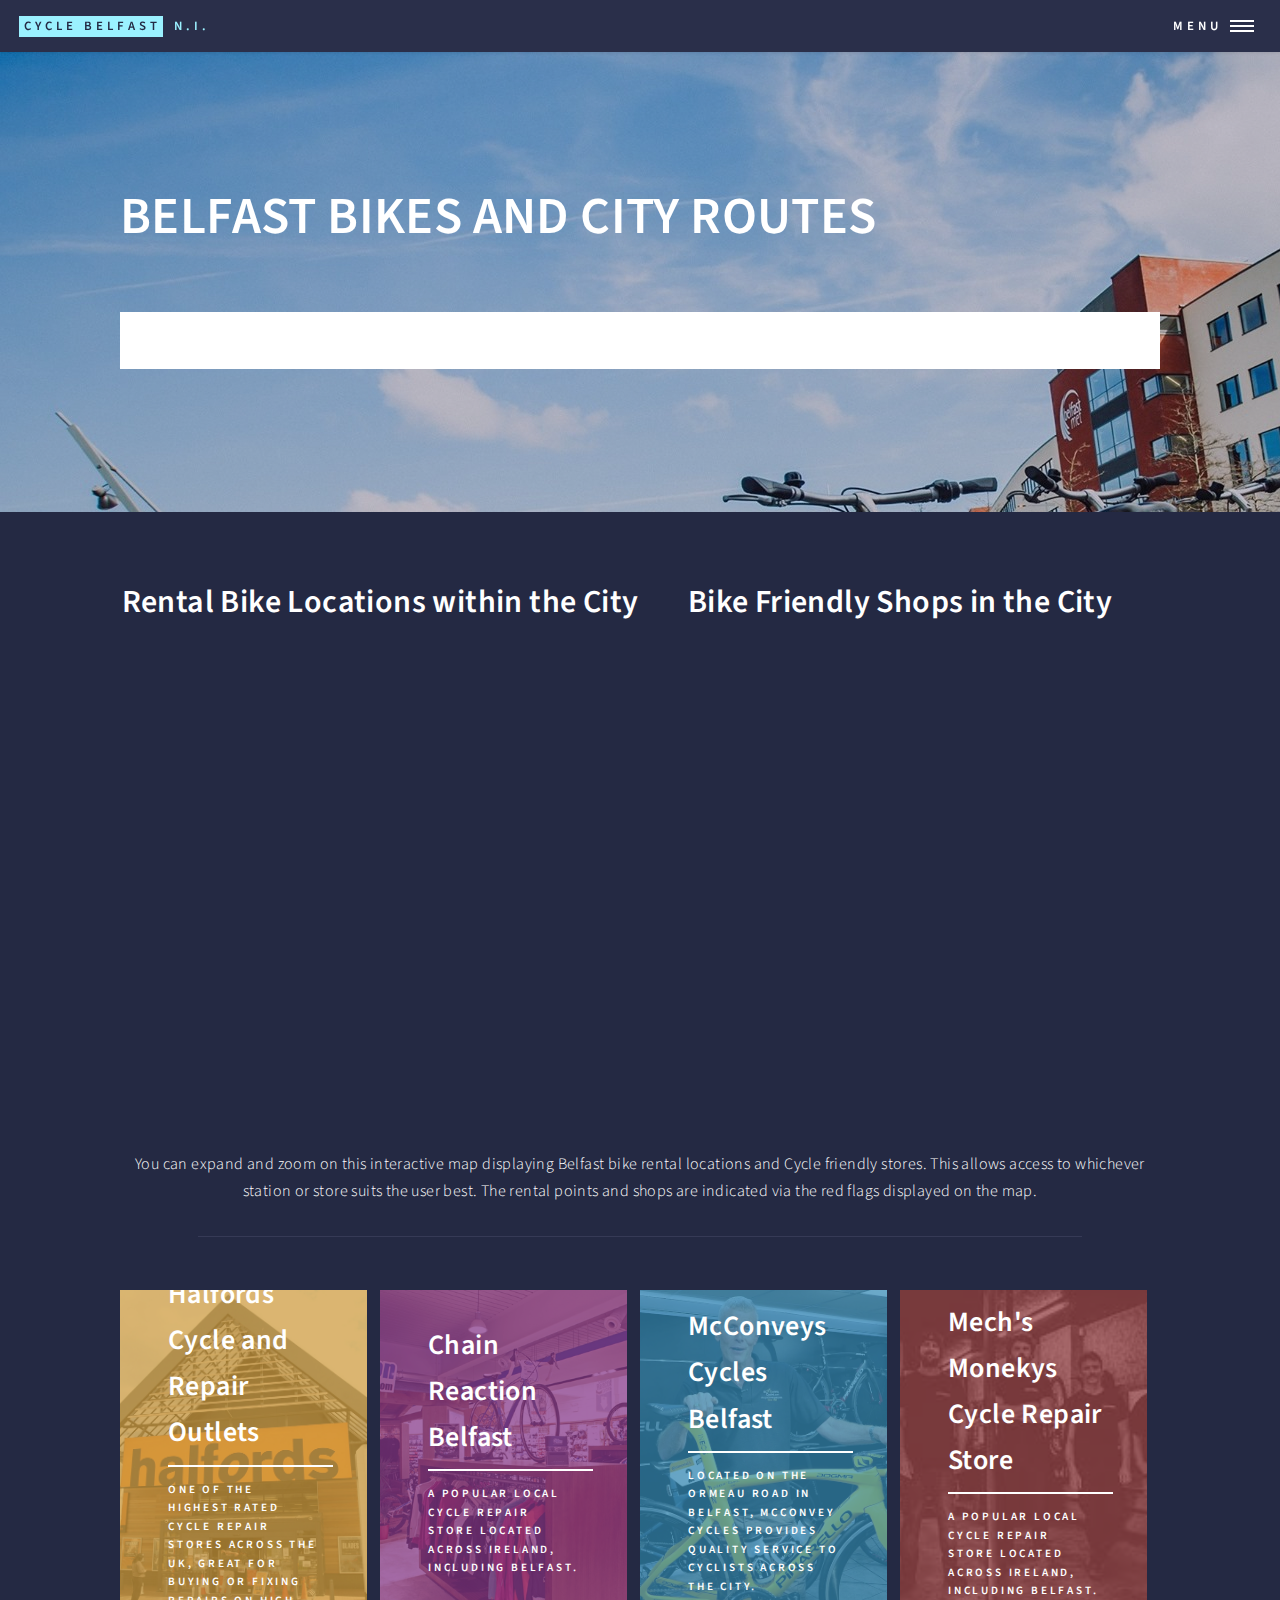
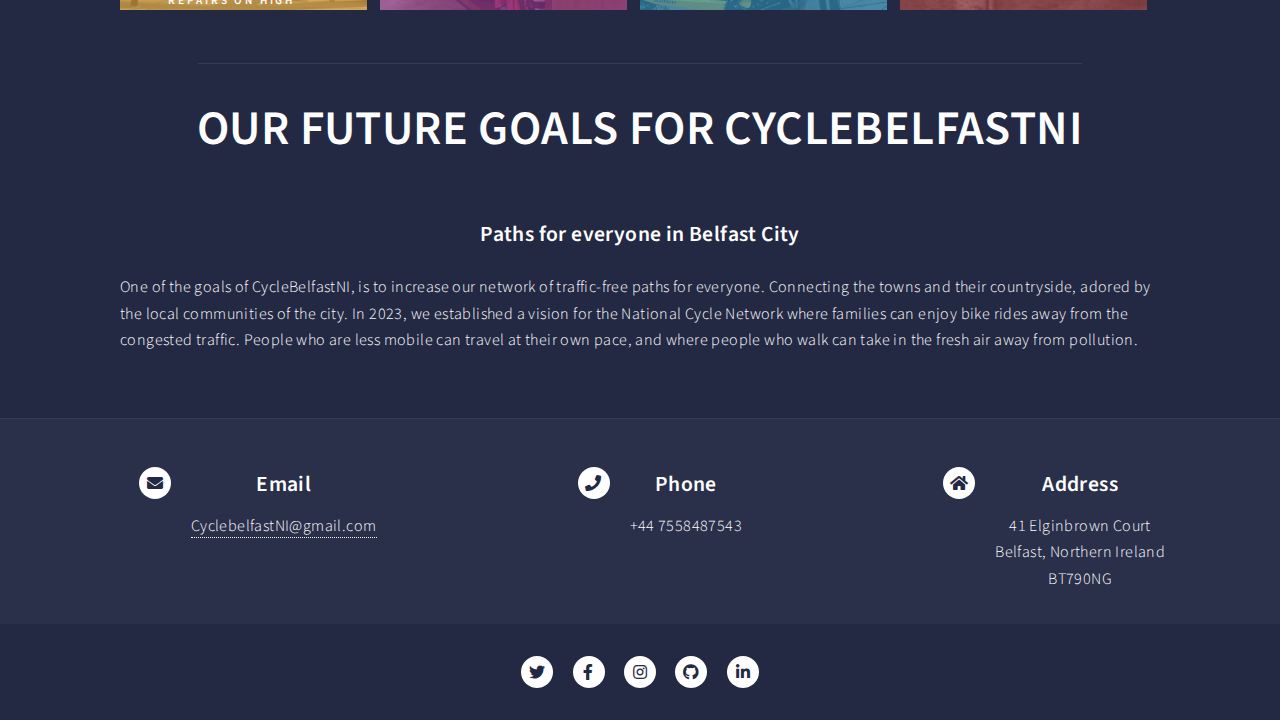
<file: cityroutes.html>
<!DOCTYPE HTML>
<html>
	<head>
		<title>CB NI - Befalst Bikes & City Routes</title>
		<meta charset="utf-8" />
		<meta name="viewport" content="width=device-width, initial-scale=1, user-scalable=no" />
		<link rel="stylesheet" href="assets/css/main.css" />
		<noscript><link rel="stylesheet" href="assets/css/noscript.css" /></noscript>
	</head>
	<body class="is-preload">

		<!-- Wrapper -->
		<div id="wrapper">

			<!-- Header -->
			<header id="header">
				<a href="index.html" class="logo"><strong>Cycle Belfast</strong> <span>N.I.</span></a>
				<nav>
					<a href="#menu">Menu</a>
				</nav>
			</header>

			<!-- Menu -->
			<nav id="menu">
				<ul class="links">
					<li><a href="index.html">Home Page</a></li>
					<li><a href="cityroutes.html">Befalst Bikes & City Routes</a></li>
					<li><a href="routeinfo.html">Route Info & Landmarks</a></li>
				</ul>
			</nav>

			<!-- Banner -->
			<section id="banner" class="style3">
				<div class="inner">
					<header class="style5">
						<h1>BELFAST BIKES AND CITY ROUTES</h1>
					</header>
					<div class="content">
						<p>DISCOVER BIKE RENTAL LOCATIONS CLOSE TO YOU IN THE CITY<br />
						FIND A BIKE MAINTENANCE OR REPAIR STORE BY INVESTIGATING THE WEB MAPS.</p>
					</div>
				</div>
			</section>

			<!-- Main -->
			<div id="main" class="alt">

				<!-- One -->
				<section id="one">
					<div class="inner">
						<div class="row-map">
							<div class="column-map">
								<h4 style="text-align: center; font-size: 2rem;">Rental Bike Locations within the City</h4>
							</div>
							<div class="column-map">
								<h1 style="text-align: center; font-size: 2rem;">Bike Friendly Shops in the City</h1>
							</div>
						</div>
						<div class="row-map">
							<div class="column-map">
								<iframe src="https://www.google.com/maps/embed?pb=!1m16!1m12!1m3!1d36991.85774062796!2d-5.967262310455799!3d54.58653075550876!2m3!1f0!2f0!3f0!3m2!1i1024!2i768!4f13.1!2m1!1sbelfast%20bike%20locations!5e0!3m2!1sen!2sus!4v1678971606790!5m2!1sen!2sus" width="600" height="450" style="border:0;" allowfullscreen="" loading="lazy" referrerpolicy="no-referrer-when-downgrade"></iframe>
							</div>
							<div class="column-map">
								<iframe src="https://www.google.com/maps/embed?pb=!1m16!1m12!1m3!1d73957.28008982926!2d-5.946970648577525!3d54.601085779803434!2m3!1f0!2f0!3f0!3m2!1i1024!2i768!4f13.1!2m1!1sbelfast%20bike%20shops!5e0!3m2!1sen!2sus!4v1678977576064!5m2!1sen!2sus" width="600" height="450" style="border:0;" allowfullscreen="" loading="lazy" referrerpolicy="no-referrer-when-downgrade"></iframe>
							</div>
						</div>

						<p><center>You can expand and zoom on this interactive map displaying Belfast bike rental locations and Cycle friendly stores. This allows access to whichever station or store suits the user best. The rental points and shops are indicated via the red flags displayed on the map.</center></p>

						<hr style="display: block; margin: auto; width: 85%"/>
						<br/><br/>

						<!-- Contact -->
						<div class="row-tiles">
							<div class="column-tiles">
								<section class="tiles">
									<style>#tile1:before { background-color: rgb(229, 170, 61); }</style>
									<article id="tile1" style="width: 95%;">
										<span class="image">
											<img src="images/halfshop.jpg" alt="" />
										</span>
										<header class="major">
											<h3><a href="https://www.halfords.com/" class="link">Halfords Cycle and Repair Outlets</a></h3>
											<p>One of the highest rated cycle repair stores across the UK, great for buying or fixing repairs on high end bikes.</p>
										</header>
									</article>
								</section>
							</div>
							<div class="column-tiles">
								<section class="tiles">
									<style>#tile2:before { background-color: rgb(147, 58, 147); }</style>
									<article id="tile2" style="width: 95%;">
										<span class="image">
											<img src="images/cycle.jpg" alt="" />
										</span>
										<header class="major">
											<h3><a href="https://www.chainreactioncycles.com/?utm_source=google&utm_term=&utm_campaign=&utm_medium=base&gclid=EAIaIQobChMI6IP90OHg_QIVNMnjBx1hJw6nEAAYASAAEgIJ_PD_BwE&gclsrc=aw.ds" class="link">Chain Reaction Belfast</a></h3>
											<p>A popular local cycle repair store located across Ireland, including Belfast.</p>
										</header>
									</article>
								</section>
							</div>
							<!-- </section> -->

							<!-- Contact -->
							<div class="column-tiles">
								<section class="tiles">
									<style>#tile3:before { background-color: rgb(57, 152, 196); }</style>
									<article id="tile3" style="width: 95%;">
										<span class="image">
											<img src="images/mccon.jpg" alt="" />
										</span>
										<header class="major">
											<h3><a href="https://www.mcconveycycles.com/" class="link">McConveys Cycles Belfast</a></h3>
											<p>Located on the ormeau road in Belfast, McConvey Cycles provides quality service to cyclists across the City.</p>
										</header>
									</article>
								</section>
							</div>
							<div class="column-tiles">
								<section class="tiles">
									<style>#tile4:before { background-color: rgb(171, 73, 73); }</style>
									<article id="tile4" style="width: 95%;">
										<span class="image">
											<img src="images/mechmon.jpg" alt="" />
										</span>
										<header class="major">
											<h3><a href="https://www.mechmonkey.co.uk/" class="link">Mech's Monekys Cycle Repair Store</a></h3>
											<p>A popular local cycle repair store located across Ireland, including Belfast.</p>
										</header>
									</article>
								</section>
							</div>
						</div>

						<br/><br/>
						<hr style="display: block; margin: auto; width: 85%"/>
						<br/>
						<h1 style="text-align: center; font-size: 3rem;">OUR FUTURE GOALS FOR CYCLEBELFASTNI</h1>
						<h3><center>Paths for everyone in Belfast City</center></h3>
							
						</header
						<p class="text-content"> One of the goals of CycleBelfastNI, is to increase our network of traffic-free paths for everyone. Connecting the towns and their countryside, adored by the local communities of the city. In 2023, we established a vision for the National Cycle Network where families can enjoy bike rides away from the congested traffic. People who are less mobile can travel at their own pace, and where people who walk can take in the fresh air away from pollution.
						</p>
						
					</div>
				</section>
			</div>
		</div>

		<div id="main" style="margin: auto;width: 100%;text-align: center;">
			<ul style="padding-top: 3rem;">
				<li style="display: inline-block;margin-right: 15%;">
					<div class="contact-method">
						<span class="icon solid alt fa-envelope"></span>
						<h3>Email</h3>
						<a href="#">CyclebelfastNI@gmail.com</a>
						<br><br><br>
					</div>
				</li>
				<li style="display: inline-block;margin-right: 15%;">
					<div class="contact-method">
						<span class="icon solid alt fa-phone"></span>
						<h3>Phone</h3>
						<span>+44 7558487543</span>
						<br><br><br>
					</div>
				</li>
				<li style="display: inline-block;">
					<div class="contact-method">
						<span class="icon solid alt fa-home"></span>
						<h3>Address</h3>
						<span>41 Elginbrown Court<br />
						Belfast, Northern Ireland<br />
						BT790NG</span>
					</div>
				</li>
			</ul>
		</div>
		

		<!-- Footer -->
		<footer id="footer">
			<div class="inner">
				<center>
					<ul class="icons">
						<li><a href="#" class="icon brands alt fa-twitter"><span class="label">Twitter</span></a></li>
						<li><a href="#" class="icon brands alt fa-facebook-f"><span class="label">Facebook</span></a></li>
						<li><a href="#" class="icon brands alt fa-instagram"><span class="label">Instagram</span></a></li>
						<li><a href="#" class="icon brands alt fa-github"><span class="label">GitHub</span></a></li>
						<li><a href="#" class="icon brands alt fa-linkedin-in"><span class="label">LinkedIn</span></a></li>
					</ul>
				</center>
			</div>
		</footer>

		<!-- Scripts -->
		<script src="assets/js/jquery.min.js"></script>
		<script src="assets/js/jquery.scrolly.min.js"></script>
		<script src="assets/js/jquery.scrollex.min.js"></script>
		<script src="assets/js/browser.min.js"></script>
		<script src="assets/js/breakpoints.min.js"></script>
		<script src="assets/js/util.js"></script>
		<script src="assets/js/main.js"></script>

	</body>
</html>
</file>
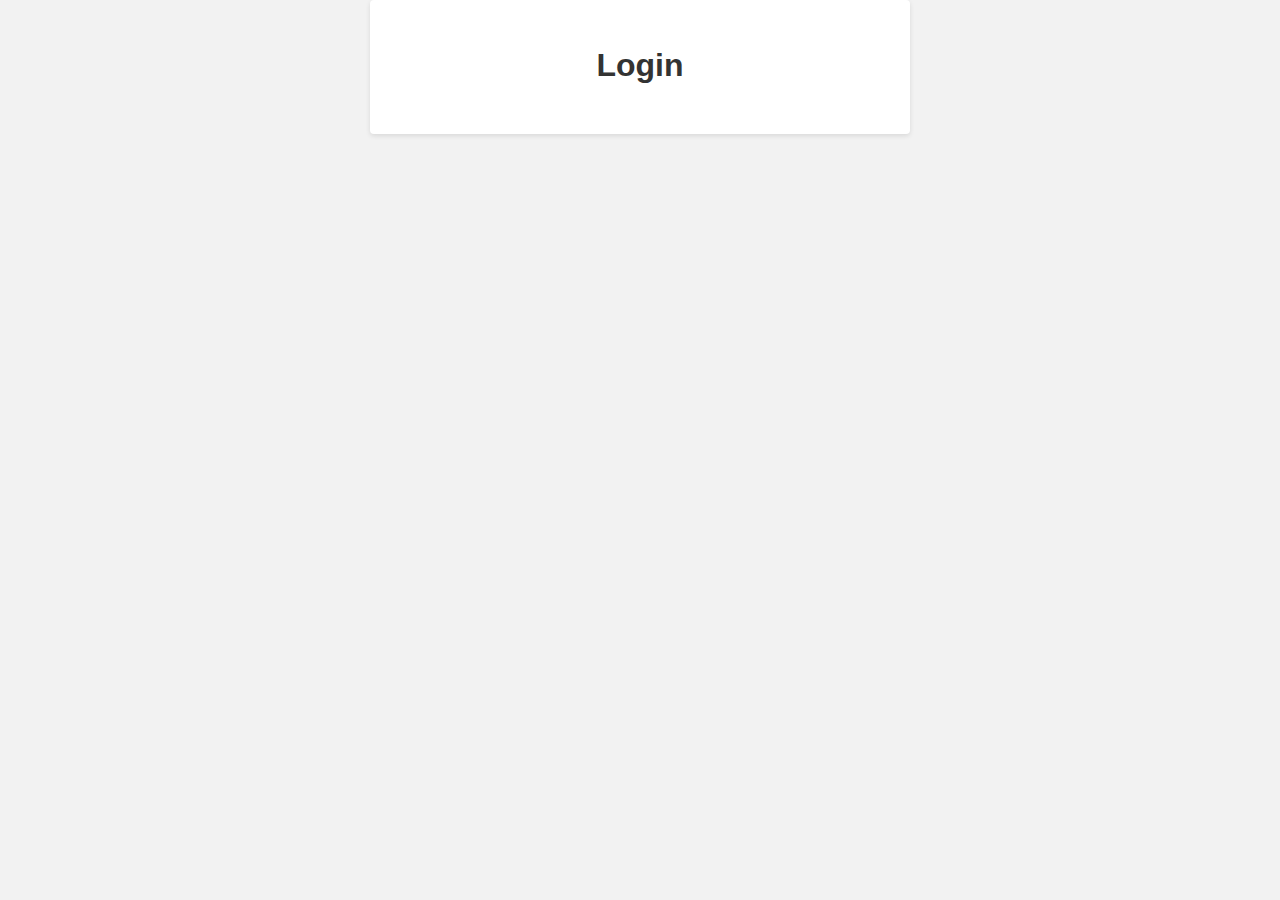
<file: login.html>
<!DOCTYPE html>
<html>
<head>
	<title>CycleBelfastNI - Login</title>
	<meta charset="utf-8">
	<meta name="viewport" content="width=device-width, initial-scale=1">
	<link rel="stylesheet" href="https://cdnjs.cloudflare.com/ajax/libs/font-awesome/5.15.3/css/all.min.css">
	<link rel="stylesheet" href="https://stackpath.bootstrapcdn.com/bootstrap/4.5.2/css/bootstrap.min.css" integrity="sha384-OgVRvuATP1z7JjHLkuOUzJjW//LZM5YkZxGlB4X4/Kp5En0nE+Og5b5Q5wIMBWQ/" crossorigin="anonymous">
	<style>
		body {
			background-color: #f2f2f2;
			font-family: Arial, sans-serif;
			margin: 0;
			padding: 0;
		}
		.container {
			margin: 0 auto;
			max-width: 500px;
			padding: 20px;
			text-align: center;
			background-color: #fff;
			border-radius: 4px;
			box-shadow: 0 2px 5px rgba(0,0,0,0.1);
		}
		h2 {
			color: #333;
			font-size: 32px;
			font-weight: bold;
			margin-bottom: 30px;
		}
		.form-control {
			background-color: #f9f9f9;
			border: none;
			border-radius: 4px;
			box-shadow: inset 0 2px 2px rgba(0,0,0,0.1);
			font-size: 16px;
			margin-bottom: 20px;
			padding: 10px;
			width: 100%;
		}
		.form-control:focus {
			background-color: #fff;
			box-shadow: 0 0 0 3px rgba(0,123,255,0.3);
			outline: none;
		}
		.btn {
			background-color: #007bff;
			border: none;
			border-radius: 4px;
			box-shadow: 0 2px 5px rgba(0,0,0,0.1);
			color: #fff;
			cursor: pointer;
			font-size: 16px;
			padding: 10px;
			width: 100%;
		}
		.btn:hover {
			background-color: #0069d9;
		}
		.forgot-password {
			color: #007bff;
			cursor: pointer;
			font-size: 14px;
			margin-top: 10px;
			text-decoration: none;
		}
		.forgot-password:hover {
			text-decoration: underline;
		}
		.social-login {
			margin-top: 20px;
		}
		.social-login p {
			color: #333;
			font-size: 14px;
			margin-bottom: 10px;
			text-align: center;
		}
		.social-login .btn {
			margin-right: 10px;
			width: 45%;
		}
		.social-login .btn:last-child {
			margin-right: 0;
		}
		.social-login .btn i {
			margin-right: 5px;
		}
	</style>
</head>
<body>
	<div class="container">
		<h2>Login</h2>
		<form
</file>
<file: assets/css/noscript.css>
/* Banner */
body.is-preload #banner:after {
	opacity: 0.85;
}

body.is-preload #banner > .inner {
	-moz-filter: none;
	-webkit-filter: none;
	-ms-filter: none;
	filter: none;
	-moz-transform: none;
	-webkit-transform: none;
	-ms-transform: none;
	transform: none;
	opacity: 1;
}
</file>
<file: assets/css/main.css>
@import url(fontawesome-all.min.css);
@import url("https://fonts.googleapis.com/css?family=Source+Sans+Pro:300,300italic,600,600italic");

html, body, div, span, applet, object,
iframe, h1, h2, h3, h4, h5, h6, p, blockquote,
pre, a, abbr, acronym, address, big, cite,
code, del, dfn, em, img, ins, kbd, q, s, samp,
small, strike, strong, sub, sup, tt, var, b,
u, i, center, dl, dt, dd, ol, ul, li, fieldset,
form, label, legend, table, caption, tbody,
tfoot, thead, tr, th, td, article, aside,
canvas, details, embed, figure, figcaption,
footer, header, hgroup, menu, nav, output, ruby,
section, summary, time, mark, audio, video {
	margin: 0;@import url(fontawesome-all.min.css);
	@import url("https://fonts.googleapis.com/css?family=Source+Sans+Pro:300,300italic,600,600italic");
	
	html, body, div, span, applet, object,
	iframe, h1, h2, h3, h4, h5, h6, p, blockquote,
	pre, a, abbr, acronym, address, big, cite,
	code, del, dfn, em, img, ins, kbd, q, s, samp,
	small, strike, strong, sub, sup, tt, var, b,
	u, i, center, dl, dt, dd, ol, ul, li, fieldset,
	form, label, legend, table, caption, tbody,
	tfoot, thead, tr, th, td, article, aside,
	canvas, details, embed, figure, figcaption,
	footer, header, hgroup, menu, nav, output, ruby,
	section, summary, time, mark, audio, video {
		margin: 0;
		padding: 0;
		border: 0;
		font-size: 100%;
		font: inherit;
		vertical-align: baseline;}
	
	article, aside, details, figcaption, figure,
	footer, header, hgroup, menu, nav, section {
		display: block;}
	
	body {
		line-height: 1;
	}
	
	ol, ul {
		list-style: none;
	}
	
	blockquote, q {
		quotes: none;
	}
	
		blockquote:before, blockquote:after, q:before, q:after {
			content: '';
			content: none;
		}
	
	table {
		border-collapse: collapse;
		border-spacing: 0;
	}
	
	.column-map {
		float: left;
		width: 50%;
	}
	  
	/* Clear floats after the columns */
	.row-map:after {
		content: "";
		display: table;
		clear: both;
	}
	
	.column-tiles {
		float: left;
		width: 25%;
	}
	  
	/* Clear floats after the columns */
	.row-tiles:after {
		content: "";
		display: table;
		clear: both;
	}
	
	.column-button {
		float: left;
		width: 30%;
	}
	  
	/* Clear floats after the columns */
	.row-button:after {
		content: "";
		display: table;
		clear: both;
	}

	.row {
		margin: 8px -16px;
	  }
	  
	  
	  /* Add padding BETWEEN each column */
	  
	  .row,
	  .row>.column {
		padding: 8px;
	  }
	  
	  
	  /* Create four equal columns that floats next to each other */
	  
	  .column {
		float: left;
		width: 25%;
		display: none;
		/* Hide all elements by default */
	  }
	  
	  
	  /* Clear floats after rows */
	  
	  .row:after {
		content: "";
		display: table;
		clear: both;
	  }
	  
	  
	  /* Content */
	  
	  .content {
		background-color: white;
		padding: 10px;
	  }
	  
	  
	  /* The "show" class is added to the filtered elements */
	  
	  .show {
		display: block;
	  }
	  
	  
	  /* Style the buttons */
	  
	  .btn {
		border: none;
		outline: none;
		padding: 12px 16px;
		background-color: white;
		cursor: pointer;
	  }
	  
	  .btn:hover {
		background-color: #ddd;
	  }
	  
	  .btn.active {
		background-color: #666;
		color: white;
	  }

	  .fill {
		display: flex;
		justify-content: center;
		align-items: center;
		overflow: hidden
	}

	.fill iframe {
		flex-shrink: 0;
		min-width: 100%;
		min-height: 100%
	}
	
	.iframe-container {
	overflow: hidden;
	padding-top: 56.25%; /* 16:9 */
	position: relative;
	} 
	
	.iframe-container iframe {
	position: absolute;
	top: 0;
	left: 0;
	border: 0;
	width: 100%;
	height: 100%;
	padding-left: 5rem;
	padding-right: 5rem;
	padding-bottom: 2rem;
	}
	
	body {
		-webkit-text-size-adjust: none;
	}
	
	mark {
		background-color: transparent;
		color: inherit;
	}
	
	input::-moz-focus-inner {
		border: 0;
		padding: 0;
	}
	
	input, select, textarea {
		-moz-appearance: none;
		-webkit-appearance: none;
		-ms-appearance: none;
		appearance: none;
	}
	
	/* Basic */
	
		@-ms-viewport {
			width: device-width;
		}
	
		body {
			-ms-overflow-style: scrollbar;
		}
	
		@media screen and (max-width: 480px) {
	
			html, body {
				min-width: 320px;
			}
	
		}
	
		html {
			box-sizing: border-box;
		}
	
		*, *:before, *:after {
			box-sizing: inherit;
		}
	
		body {
			background: #242943;
		}
	
			body.is-preload *, body.is-preload *:before, body.is-preload *:after {
				-moz-animation: none !important;
				-webkit-animation: none !important;
				-ms-animation: none !important;
				animation: none !important;
				-moz-transition: none !important;
				-webkit-transition: none !important;
				-ms-transition: none !important;
				transition: none !important;
			}
	
	/* Type */
	
		body, input, select, textarea {
			color: #ffffff;
			font-family: "Source Sans Pro", Helvetica, sans-serif;
			/* font-family: "Open Sans"; */
			font-size: 17pt;
			font-weight: 300;
			letter-spacing: 0.025em;
			line-height: 1.65;
		}
	
			@media screen and (max-width: 1680px) {
	
				body, input, select, textarea {
					font-size: 14pt;
				}
	
			}
	
			@media screen and (max-width: 1280px) {
	
				body, input, select, textarea {
					font-size: 12pt;
				}
	
			}
	
			@media screen and (max-width: 360px) {
	
				body, input, select, textarea {
					font-size: 11pt;
				}
	
			}
	
		a {
			-moz-transition: color 0.2s ease-in-out, border-bottom-color 0.2s ease-in-out;
			-webkit-transition: color 0.2s ease-in-out, border-bottom-color 0.2s ease-in-out;
			-ms-transition: color 0.2s ease-in-out, border-bottom-color 0.2s ease-in-out;
			transition: color 0.2s ease-in-out, border-bottom-color 0.2s ease-in-out;
			border-bottom: dotted 1px;
			color: inherit;
			text-decoration: none;
		}
	
			a:hover {
				border-bottom-color: transparent;
				color: #9bf1ff !important;
			}
	
			a:active {
				color: #53e3fb !important;
			}
	
		strong, b {
			color: #ffffff;
			font-weight: 600;
		}
	
		em, i {
			font-style: italic;
		}
	
		p {
			margin: 0 0 2em 0;
		}
		
		.text-content {
			font-size: 26px;
			font-family: "Open Sans";
			font-weight: 400;
			text-align: center;
			margin-left: 7vw;
			margin-right: 7vw;
		}
	
		h1, h2, h3, h4, h5, h6 {
			color: #ffffff;
			font-weight: 600;
			line-height: 1.65;
			margin: 0 0 1em 0;
		}
	
			h1 a, h2 a, h3 a, h4 a, h5 a, h6 a {
				color: inherit;
				border-bottom: 0;
			}
	
		h1 {
			font-size: 2.5em;
		}
	
		h2 {
			font-size: 1.75em;
		}
	
		h3 {
			font-size: 1.35em;
		}
	
		h4 {
			font-size: 1.1em;
		}
	
		h5 {
			font-size: 0.9em;
		}
	
		h6 {
			font-size: 0.7em;
		}
	
		@media screen and (max-width: 736px) {
	
			h1 {
				font-size: 2em;
			}
	
			h2 {
				font-size: 1.5em;
			}
	
			h3 {
				font-size: 1.25em;
			}
	
		}
	
		sub {
			font-size: 0.8em;
			position: relative;
			top: 0.5em;
		}
	
		sup {
			font-size: 0.8em;
			position: relative;
			top: -0.5em;
		}
	
		blockquote {
			border-left: solid 4px rgba(212, 212, 255, 0.1);
			font-style: italic;
			margin: 0 0 2em 0;
			padding: 0.5em 0 0.5em 2em;
		}
	
		code {
			background: rgba(212, 212, 255, 0.035);
			font-family: "Courier New", monospace;
			font-size: 0.9em;
			margin: 0 0.25em;
			padding: 0.25em 0.65em;
		}
	
		pre {
			-webkit-overflow-scrolling: touch;
			font-family: "Courier New", monospace;
			font-size: 0.9em;
			margin: 0 0 2em 0;
		}
	
			pre code {
				display: block;
				line-height: 1.75;
				padding: 1em 1.5em;
				overflow-x: auto;
			}
	
		hr {
			border: 0;
			border-bottom: solid 1px rgba(212, 212, 255, 0.1);
			margin: 2em 0;
		}
	
			hr.major {
				margin: 3em 0;
			}
	
		.align-left {
			text-align: left;
		}
	
		.align-center {
			text-align: center;
		}
	
		.align-right {
			text-align: right;
		}
	
	/* Row */
	
		.row {
			display: flex;
			flex-wrap: wrap;
			box-sizing: border-box;
			align-items: stretch;
		}
	
			.row > * {
				box-sizing: border-box;
			}
	
			.row.gtr-uniform > * > :last-child {
				margin-bottom: 0;
			}
	
			.row.aln-left {
				justify-content: flex-start;
			}
	
			.row.aln-center {
				justify-content: center;
			}
	
			.row.aln-right {
				justify-content: flex-end;
			}
	
			.row.aln-top {
				align-items: flex-start;
			}
	
			.row.aln-middle {
				align-items: center;
			}
	
			.row.aln-bottom {
				align-items: flex-end;
			}
	
			.row > .imp {
				order: -1;
			}
	
			.row > .col-1 {
				width: 8.33333%;
			}
	
			.row > .off-1 {
				margin-left: 8.33333%;
			}
	
			.row > .col-2 {
				width: 16.66667%;
			}
	
			.row > .off-2 {
				margin-left: 16.66667%;
			}
	
			.row > .col-3 {
				width: 25%;
			}
	
			.row > .off-3 {
				margin-left: 25%;
			}
	
			.row > .col-4 {
				width: 33.33333%;
			}
	
			.row > .off-4 {
				margin-left: 33.33333%;
			}
	
			.row > .col-5 {
				width: 41.66667%;
			}
	
			.row > .off-5 {
				margin-left: 41.66667%;
			}
	
			.row > .col-6 {
				width: 50%;
			}
	
			.row > .off-6 {
				margin-left: 50%;
			}
	
			.row > .col-7 {
				width: 58.33333%;
			}
	
			.row > .off-7 {
				margin-left: 58.33333%;
			}
	
			.row > .col-8 {
				width: 66.66667%;
			}
	
			.row > .off-8 {
				margin-left: 66.66667%;
			}
	
			.row > .col-9 {
				width: 75%;
			}
	
			.row > .off-9 {
				margin-left: 75%;
			}
	
			.row > .col-10 {
				width: 83.33333%;
			}
	
			.row > .off-10 {
				margin-left: 83.33333%;
			}
	
			.row > .col-11 {
				width: 91.66667%;
			}
	
			.row > .off-11 {
				margin-left: 91.66667%;
			}
	
			.row > .col-12 {
				width: 100%;
			}
	
			.row > .off-12 {
				margin-left: 100%;
			}
	
			.row.gtr-0 {
				margin-top: 0;
				margin-left: 0em;
			}
	
				.row.gtr-0 > * {
					padding: 0 0 0 0em;
				}
	
				.row.gtr-0.gtr-uniform {
					margin-top: 0em;
				}
	
					.row.gtr-0.gtr-uniform > * {
						padding-top: 0em;
					}
	
			.row.gtr-25 {
				margin-top: 0;
				margin-left: -0.5em;
			}
	
				.row.gtr-25 > * {
					padding: 0 0 0 0.5em;
				}
	
				.row.gtr-25.gtr-uniform {
					margin-top: -0.5em;
				}
	
					.row.gtr-25.gtr-uniform > * {
						padding-top: 0.5em;
					}
	
			.row.gtr-50 {
				margin-top: 0;
				margin-left: -1em;
			}
	
				.row.gtr-50 > * {
					padding: 0 0 0 1em;
				}
	
				.row.gtr-50.gtr-uniform {
					margin-top: -1em;
				}
	
					.row.gtr-50.gtr-uniform > * {
						padding-top: 1em;
					}
	
			.row {
				margin-top: 0;
				margin-left: -2em;
			}
	
				.row > * {
					padding: 0 0 0 2em;
				}
	
				.row.gtr-uniform {
					margin-top: -2em;
				}
	
					.row.gtr-uniform > * {
						padding-top: 2em;
					}
	
			.row.gtr-150 {
				margin-top: 0;
				margin-left: -3em;
			}
	
				.row.gtr-150 > * {
					padding: 0 0 0 3em;
				}
	
				.row.gtr-150.gtr-uniform {
					margin-top: -3em;
				}
	
					.row.gtr-150.gtr-uniform > * {
						padding-top: 3em;
					}
	
			.row.gtr-200 {
				margin-top: 0;
				margin-left: -4em;
			}
	
				.row.gtr-200 > * {
					padding: 0 0 0 4em;
				}
	
				.row.gtr-200.gtr-uniform {
					margin-top: -4em;
				}
	
					.row.gtr-200.gtr-uniform > * {
						padding-top: 4em;
					}
	
			@media screen and (max-width: 1680px) {
	
				.row {
					display: flex;
					flex-wrap: wrap;
					box-sizing: border-box;
					align-items: stretch;
				}
	
					.row > * {
						box-sizing: border-box;
					}
	
					.row.gtr-uniform > * > :last-child {
						margin-bottom: 0;
					}
	
					.row.aln-left {
						justify-content: flex-start;
					}
	
					.row.aln-center {
						justify-content: center;
					}
	
					.row.aln-right {
						justify-content: flex-end;
					}
	
					.row.aln-top {
						align-items: flex-start;
					}
	
					.row.aln-middle {
						align-items: center;
					}
	
					.row.aln-bottom {
						align-items: flex-end;
					}
	
					.row > .imp-xlarge {
						order: -1;
					}
	
					.row > .col-1-xlarge {
						width: 8.33333%;
					}
	
					.row > .off-1-xlarge {
						margin-left: 8.33333%;
					}
	
					.row > .col-2-xlarge {
						width: 16.66667%;
					}
	
					.row > .off-2-xlarge {
						margin-left: 16.66667%;
					}
	
					.row > .col-3-xlarge {
						width: 25%;
					}
	
					.row > .off-3-xlarge {
						margin-left: 25%;
					}
	
					.row > .col-4-xlarge {
						width: 33.33333%;
					}
	
					.row > .off-4-xlarge {
						margin-left: 33.33333%;
					}
	
					.row > .col-5-xlarge {
						width: 41.66667%;
					}
	
					.row > .off-5-xlarge {
						margin-left: 41.66667%;
					}
	
					.row > .col-6-xlarge {
						width: 50%;
					}
	
					.row > .off-6-xlarge {
						margin-left: 50%;
					}
	
					.row > .col-7-xlarge {
						width: 58.33333%;
					}
	
					.row > .off-7-xlarge {
						margin-left: 58.33333%;
					}
	
					.row > .col-8-xlarge {
						width: 66.66667%;
					}
	
					.row > .off-8-xlarge {
						margin-left: 66.66667%;
					}
	
					.row > .col-9-xlarge {
						width: 75%;
					}
	
					.row > .off-9-xlarge {
						margin-left: 75%;
					}
	
					.row > .col-10-xlarge {
						width: 83.33333%;
					}
	
					.row > .off-10-xlarge {
						margin-left: 83.33333%;
					}
	
					.row > .col-11-xlarge {
						width: 91.66667%;
					}
	
					.row > .off-11-xlarge {
						margin-left: 91.66667%;
					}
	
					.row > .col-12-xlarge {
						width: 100%;
					}
	
					.row > .off-12-xlarge {
						margin-left: 100%;
					}
	
					.row.gtr-0 {
						margin-top: 0;
						margin-left: 0em;
					}
	
						.row.gtr-0 > * {
							padding: 0 0 0 0em;
						}
	
						.row.gtr-0.gtr-uniform {
							margin-top: 0em;
						}
	
							.row.gtr-0.gtr-uniform > * {
								padding-top: 0em;
							}
	
					.row.gtr-25 {
						margin-top: 0;
						margin-left: -0.5em;
					}
	
						.row.gtr-25 > * {
							padding: 0 0 0 0.5em;
						}
	
						.row.gtr-25.gtr-uniform {
							margin-top: -0.5em;
						}
	
							.row.gtr-25.gtr-uniform > * {
								padding-top: 0.5em;
							}
	
					.row.gtr-50 {
						margin-top: 0;
						margin-left: -1em;
					}
	
						.row.gtr-50 > * {
							padding: 0 0 0 1em;
						}
	
						.row.gtr-50.gtr-uniform {
							margin-top: -1em;
						}
	
							.row.gtr-50.gtr-uniform > * {
								padding-top: 1em;
							}
	
					.row {
						margin-top: 0;
						margin-left: -2em;
					}
	
						.row > * {
							padding: 0 0 0 2em;
						}
	
						.row.gtr-uniform {
							margin-top: -2em;
						}
	
							.row.gtr-uniform > * {
								padding-top: 2em;
							}
	
					.row.gtr-150 {
						margin-top: 0;
						margin-left: -3em;
					}
	
						.row.gtr-150 > * {
							padding: 0 0 0 3em;
						}
	
						.row.gtr-150.gtr-uniform {
							margin-top: -3em;
						}
	
							.row.gtr-150.gtr-uniform > * {
								padding-top: 3em;
							}
	
					.row.gtr-200 {
						margin-top: 0;
						margin-left: -4em;
					}
	
						.row.gtr-200 > * {
							padding: 0 0 0 4em;
						}
	
						.row.gtr-200.gtr-uniform {
							margin-top: -4em;
						}
	
							.row.gtr-200.gtr-uniform > * {
								padding-top: 4em;
							}
	
			}
	
			@media screen and (max-width: 1280px) {
	
				.row {
					display: flex;
					flex-wrap: wrap;
					box-sizing: border-box;
					align-items: stretch;
				}
	
					.row > * {
						box-sizing: border-box;
					}
	
					.row.gtr-uniform > * > :last-child {
						margin-bottom: 0;
					}
	
					.row.aln-left {
						justify-content: flex-start;
					}
	
					.row.aln-center {
						justify-content: center;
					}
	
					.row.aln-right {
						justify-content: flex-end;
					}
	
					.row.aln-top {
						align-items: flex-start;
					}
	
					.row.aln-middle {
						align-items: center;
					}
	
					.row.aln-bottom {
						align-items: flex-end;
					}
	
					.row > .imp-large {
						order: -1;
					}
	
					.row > .col-1-large {
						width: 8.33333%;
					}
	
					.row > .off-1-large {
						margin-left: 8.33333%;
					}
	
					.row > .col-2-large {
						width: 16.66667%;
					}
	
					.row > .off-2-large {
						margin-left: 16.66667%;
					}
	
					.row > .col-3-large {
						width: 25%;
					}
	
					.row > .off-3-large {
						margin-left: 25%;
					}
	
					.row > .col-4-large {
						width: 33.33333%;
					}
	
					.row > .off-4-large {
						margin-left: 33.33333%;
					}
	
					.row > .col-5-large {
						width: 41.66667%;
					}
	
					.row > .off-5-large {
						margin-left: 41.66667%;
					}
	
					.row > .col-6-large {
						width: 50%;
					}
	
					.row > .off-6-large {
						margin-left: 50%;
					}
	
					.row > .col-7-large {
						width: 58.33333%;
					}
	
					.row > .off-7-large {
						margin-left: 58.33333%;
					}
	
					.row > .col-8-large {
						width: 66.66667%;
					}
	
					.row > .off-8-large {
						margin-left: 66.66667%;
					}
	
					.row > .col-9-large {
						width: 75%;
					}
	
					.row > .off-9-large {
						margin-left: 75%;
					}
	
					.row > .col-10-large {
						width: 83.33333%;
					}
	
					.row > .off-10-large {
						margin-left: 83.33333%;
					}
	
					.row > .col-11-large {
						width: 91.66667%;
					}
	
					.row > .off-11-large {
						margin-left: 91.66667%;
					}
	
					.row > .col-12-large {
						width: 100%;
					}
	
					.row > .off-12-large {
						margin-left: 100%;
					}
	
					.row.gtr-0 {
						margin-top: 0;
						margin-left: 0em;
					}
	
						.row.gtr-0 > * {
							padding: 0 0 0 0em;
						}
	
						.row.gtr-0.gtr-uniform {
							margin-top: 0em;
						}
	
							.row.gtr-0.gtr-uniform > * {
								padding-top: 0em;
							}
	
					.row.gtr-25 {
						margin-top: 0;
						margin-left: -0.375em;
					}
	
						.row.gtr-25 > * {
							padding: 0 0 0 0.375em;
						}
	
						.row.gtr-25.gtr-uniform {
							margin-top: -0.375em;
						}
	
							.row.gtr-25.gtr-uniform > * {
								padding-top: 0.375em;
							}
	
					.row.gtr-50 {
						margin-top: 0;
						margin-left: -0.75em;
					}
	
						.row.gtr-50 > * {
							padding: 0 0 0 0.75em;
						}
	
						.row.gtr-50.gtr-uniform {
							margin-top: -0.75em;
						}
	
							.row.gtr-50.gtr-uniform > * {
								padding-top: 0.75em;
							}
	
					.row {
						margin-top: 0;
						margin-left: -1.5em;
					}
	
						.row > * {
							padding: 0 0 0 1.5em;
						}
	
						.row.gtr-uniform {
							margin-top: -1.5em;
						}
	
							.row.gtr-uniform > * {
								padding-top: 1.5em;
							}
	
					.row.gtr-150 {
						margin-top: 0;
						margin-left: -2.25em;
					}
	
						.row.gtr-150 > * {
							padding: 0 0 0 2.25em;
						}
	
						.row.gtr-150.gtr-uniform {
							margin-top: -2.25em;
						}
	
							.row.gtr-150.gtr-uniform > * {
								padding-top: 2.25em;
							}
	
					.row.gtr-200 {
						margin-top: 0;
						margin-left: -3em;
					}
	
						.row.gtr-200 > * {
							padding: 0 0 0 3em;
						}
	
						.row.gtr-200.gtr-uniform {
							margin-top: -3em;
						}
	
							.row.gtr-200.gtr-uniform > * {
								padding-top: 3em;
							}
	
			}
	
			@media screen and (max-width: 980px) {
	
				.row {
					display: flex;
					flex-wrap: wrap;
					box-sizing: border-box;
					align-items: stretch;
				}
	
					.row > * {
						box-sizing: border-box;
					}
	
					.row.gtr-uniform > * > :last-child {
						margin-bottom: 0;
					}
	
					.row.aln-left {
						justify-content: flex-start;
					}
	
					.row.aln-center {
						justify-content: center;
					}
	
					.row.aln-right {
						justify-content: flex-end;
					}
	
					.row.aln-top {
						align-items: flex-start;
					}
	
					.row.aln-middle {
						align-items: center;
					}
	
					.row.aln-bottom {
						align-items: flex-end;
					}
	
					.row > .imp-medium {
						order: -1;
					}
	
					.row > .col-1-medium {
						width: 8.33333%;
					}
	
					.row > .off-1-medium {
						margin-left: 8.33333%;
					}
	
					.row > .col-2-medium {
						width: 16.66667%;
					}
	
					.row > .off-2-medium {
						margin-left: 16.66667%;
					}
	
					.row > .col-3-medium {
						width: 25%;
					}
	
					.row > .off-3-medium {
						margin-left: 25%;
					}
	
					.row > .col-4-medium {
						width: 33.33333%;
					}
	
					.row > .off-4-medium {
						margin-left: 33.33333%;
					}
	
					.row > .col-5-medium {
						width: 41.66667%;
					}
	
					.row > .off-5-medium {
						margin-left: 41.66667%;
					}
	
					.row > .col-6-medium {
						width: 50%;
					}
	
					.row > .off-6-medium {
						margin-left: 50%;
					}
	
					.row > .col-7-medium {
						width: 58.33333%;
					}
	
					.row > .off-7-medium {
						margin-left: 58.33333%;
					}
	
					.row > .col-8-medium {
						width: 66.66667%;
					}
	
					.row > .off-8-medium {
						margin-left: 66.66667%;
					}
	
					.row > .col-9-medium {
						width: 75%;
					}
	
					.row > .off-9-medium {
						margin-left: 75%;
					}
	
					.row > .col-10-medium {
						width: 83.33333%;
					}
	
					.row > .off-10-medium {
						margin-left: 83.33333%;
					}
	
					.row > .col-11-medium {
						width: 91.66667%;
					}
	
					.row > .off-11-medium {
						margin-left: 91.66667%;
					}
	
					.row > .col-12-medium {
						width: 100%;
					}
	
					.row > .off-12-medium {
						margin-left: 100%;
					}
	
					.row.gtr-0 {
						margin-top: 0;
						margin-left: 0em;
					}
	
						.row.gtr-0 > * {
							padding: 0 0 0 0em;
						}
	
						.row.gtr-0.gtr-uniform {
							margin-top: 0em;
						}
	
							.row.gtr-0.gtr-uniform > * {
								padding-top: 0em;
							}
	
					.row.gtr-25 {
						margin-top: 0;
						margin-left: -0.375em;
					}
	
						.row.gtr-25 > * {
							padding: 0 0 0 0.375em;
						}
	
						.row.gtr-25.gtr-uniform {
							margin-top: -0.375em;
						}
	
							.row.gtr-25.gtr-uniform > * {
								padding-top: 0.375em;
							}
	
					.row.gtr-50 {
						margin-top: 0;
						margin-left: -0.75em;
					}
	
						.row.gtr-50 > * {
							padding: 0 0 0 0.75em;
						}
	
						.row.gtr-50.gtr-uniform {
							margin-top: -0.75em;
						}
	
							.row.gtr-50.gtr-uniform > * {
								padding-top: 0.75em;
							}
	
					.row {
						margin-top: 0;
						margin-left: -1.5em;
					}
	
						.row > * {
							padding: 0 0 0 1.5em;
						}
	
						.row.gtr-uniform {
							margin-top: -1.5em;
						}
	
							.row.gtr-uniform > * {
								padding-top: 1.5em;
							}
	
					.row.gtr-150 {
						margin-top: 0;
						margin-left: -2.25em;
					}
	
						.row.gtr-150 > * {
							padding: 0 0 0 2.25em;
						}
	
						.row.gtr-150.gtr-uniform {
							margin-top: -2.25em;
						}
	
							.row.gtr-150.gtr-uniform > * {
								padding-top: 2.25em;
							}
	
					.row.gtr-200 {
						margin-top: 0;
						margin-left: -3em;
					}
	
						.row.gtr-200 > * {
							padding: 0 0 0 3em;
						}
	
						.row.gtr-200.gtr-uniform {
							margin-top: -3em;
						}
	
							.row.gtr-200.gtr-uniform > * {
								padding-top: 3em;
							}
	
			}
	
			@media screen and (max-width: 736px) {
	
				.row {
					display: flex;
					flex-wrap: wrap;
					box-sizing: border-box;
					align-items: stretch;
				}
	
					.row > * {
						box-sizing: border-box;
					}
	
					.row.gtr-uniform > * > :last-child {
						margin-bottom: 0;
					}
	
					.row.aln-left {
						justify-content: flex-start;
					}
	
					.row.aln-center {
						justify-content: center;
					}
	
					.row.aln-right {
						justify-content: flex-end;
					}
	
					.row.aln-top {
						align-items: flex-start;
					}
	
					.row.aln-middle {
						align-items: center;
					}
	
					.row.aln-bottom {
						align-items: flex-end;
					}
	
					.row > .imp-small {
						order: -1;
					}
	
					.row > .col-1-small {
						width: 8.33333%;
					}
	
					.row > .off-1-small {
						margin-left: 8.33333%;
					}
	
					.row > .col-2-small {
						width: 16.66667%;
					}
	
					.row > .off-2-small {
						margin-left: 16.66667%;
					}
	
					.row > .col-3-small {
						width: 25%;
					}
	
					.row > .off-3-small {
						margin-left: 25%;
					}
	
					.row > .col-4-small {
						width: 33.33333%;
					}
	
					.row > .off-4-small {
						margin-left: 33.33333%;
					}
	
					.row > .col-5-small {
						width: 41.66667%;
					}
	
					.row > .off-5-small {
						margin-left: 41.66667%;
					}
	
					.row > .col-6-small {
						width: 50%;
					}
	
					.row > .off-6-small {
						margin-left: 50%;
					}
	
					.row > .col-7-small {
						width: 58.33333%;
					}
	
					.row > .off-7-small {
						margin-left: 58.33333%;
					}
	
					.row > .col-8-small {
						width: 66.66667%;
					}
	
					.row > .off-8-small {
						margin-left: 66.66667%;
					}
	
					.row > .col-9-small {
						width: 75%;
					}
	
					.row > .off-9-small {
						margin-left: 75%;
					}
	
					.row > .col-10-small {
						width: 83.33333%;
					}
	
					.row > .off-10-small {
						margin-left: 83.33333%;
					}
	
					.row > .col-11-small {
						width: 91.66667%;
					}
	
					.row > .off-11-small {
						margin-left: 91.66667%;
					}
	
					.row > .col-12-small {
						width: 100%;
					}
	
					.row > .off-12-small {
						margin-left: 100%;
					}
	
					.row.gtr-0 {
						margin-top: 0;
						margin-left: 0em;
					}
	
						.row.gtr-0 > * {
							padding: 0 0 0 0em;
						}
	
						.row.gtr-0.gtr-uniform {
							margin-top: 0em;
						}
	
							.row.gtr-0.gtr-uniform > * {
								padding-top: 0em;
							}
	
					.row.gtr-25 {
						margin-top: 0;
						margin-left: -0.3125em;
					}
	
						.row.gtr-25 > * {
							padding: 0 0 0 0.3125em;
						}
	
						.row.gtr-25.gtr-uniform {
							margin-top: -0.3125em;
						}
	
							.row.gtr-25.gtr-uniform > * {
								padding-top: 0.3125em;
							}
	
					.row.gtr-50 {
						margin-top: 0;
						margin-left: -0.625em;
					}
	
						.row.gtr-50 > * {
							padding: 0 0 0 0.625em;
						}
	
						.row.gtr-50.gtr-uniform {
							margin-top: -0.625em;
						}
	
							.row.gtr-50.gtr-uniform > * {
								padding-top: 0.625em;
							}
	
					.row {
						margin-top: 0;
						margin-left: -1.25em;
					}
	
						.row > * {
							padding: 0 0 0 1.25em;
						}
	
						.row.gtr-uniform {
							margin-top: -1.25em;
						}
	
							.row.gtr-uniform > * {
								padding-top: 1.25em;
							}
	
					.row.gtr-150 {
						margin-top: 0;
						margin-left: -1.875em;
					}
	
						.row.gtr-150 > * {
							padding: 0 0 0 1.875em;
						}
	
						.row.gtr-150.gtr-uniform {
							margin-top: -1.875em;
						}
	
							.row.gtr-150.gtr-uniform > * {
								padding-top: 1.875em;
							}
	
					.row.gtr-200 {
						margin-top: 0;
						margin-left: -2.5em;
					}
	
						.row.gtr-200 > * {
							padding: 0 0 0 2.5em;
						}
	
						.row.gtr-200.gtr-uniform {
							margin-top: -2.5em;
						}
	
							.row.gtr-200.gtr-uniform > * {
								padding-top: 2.5em;
							}
	
			}
	
			@media screen and (max-width: 480px) {
	
				.row {
					display: flex;
					flex-wrap: wrap;
					box-sizing: border-box;
					align-items: stretch;
				}
	
					.row > * {
						box-sizing: border-box;
					}
	
					.row.gtr-uniform > * > :last-child {
						margin-bottom: 0;
					}
	
					.row.aln-left {
						justify-content: flex-start;
					}
	
					.row.aln-center {
						justify-content: center;
					}
	
					.row.aln-right {
						justify-content: flex-end;
					}
	
					.row.aln-top {
						align-items: flex-start;
					}
	
					.row.aln-middle {
						align-items: center;
					}
	
					.row.aln-bottom {
						align-items: flex-end;
					}
	
					.row > .imp-xsmall {
						order: -1;
					}
	
					.row > .col-1-xsmall {
						width: 8.33333%;
					}
	
					.row > .off-1-xsmall {
						margin-left: 8.33333%;
					}
	
					.row > .col-2-xsmall {
						width: 16.66667%;
					}
	
					.row > .off-2-xsmall {
						margin-left: 16.66667%;
					}
	
					.row > .col-3-xsmall {
						width: 25%;
					}
	
					.row > .off-3-xsmall {
						margin-left: 25%;
					}
	
					.row > .col-4-xsmall {
						width: 33.33333%;
					}
	
					.row > .off-4-xsmall {
						margin-left: 33.33333%;
					}
	
					.row > .col-5-xsmall {
						width: 41.66667%;
					}
	
					.row > .off-5-xsmall {
						margin-left: 41.66667%;
					}
	
					.row > .col-6-xsmall {
						width: 50%;
					}
	
					.row > .off-6-xsmall {
						margin-left: 50%;
					}
	
					.row > .col-7-xsmall {
						width: 58.33333%;
					}
	
					.row > .off-7-xsmall {
						margin-left: 58.33333%;
					}
	
					.row > .col-8-xsmall {
						width: 66.66667%;
					}
	
					.row > .off-8-xsmall {
						margin-left: 66.66667%;
					}
	
					.row > .col-9-xsmall {
						width: 75%;
					}
	
					.row > .off-9-xsmall {
						margin-left: 75%;
					}
	
					.row > .col-10-xsmall {
						width: 83.33333%;
					}
	
					.row > .off-10-xsmall {
						margin-left: 83.33333%;
					}
	
					.row > .col-11-xsmall {
						width: 91.66667%;
					}
	
					.row > .off-11-xsmall {
						margin-left: 91.66667%;
					}
	
					.row > .col-12-xsmall {
						width: 100%;
					}
	
					.row > .off-12-xsmall {
						margin-left: 100%;
					}
	
					.row.gtr-0 {
						margin-top: 0;
						margin-left: 0em;
					}
	
						.row.gtr-0 > * {
							padding: 0 0 0 0em;
						}
	
						.row.gtr-0.gtr-uniform {
							margin-top: 0em;
						}
	
							.row.gtr-0.gtr-uniform > * {
								padding-top: 0em;
							}
	
					.row.gtr-25 {
						margin-top: 0;
						margin-left: -0.3125em;
					}
	
						.row.gtr-25 > * {
							padding: 0 0 0 0.3125em;
						}
	
						.row.gtr-25.gtr-uniform {
							margin-top: -0.3125em;
						}
	
							.row.gtr-25.gtr-uniform > * {
								padding-top: 0.3125em;
							}
	
					.row.gtr-50 {
						margin-top: 0;
						margin-left: -0.625em;
					}
	
						.row.gtr-50 > * {
							padding: 0 0 0 0.625em;
						}
	
						.row.gtr-50.gtr-uniform {
							margin-top: -0.625em;
						}
	
							.row.gtr-50.gtr-uniform > * {
								padding-top: 0.625em;
							}
	
					.row {
						margin-top: 0;
						margin-left: -1.25em;
					}
	
						.row > * {
							padding: 0 0 0 1.25em;
						}
	
						.row.gtr-uniform {
							margin-top: -1.25em;
						}
	
							.row.gtr-uniform > * {
								padding-top: 1.25em;
							}
	
					.row.gtr-150 {
						margin-top: 0;
						margin-left: -1.875em;
					}
	
						.row.gtr-150 > * {
							padding: 0 0 0 1.875em;
						}
	
						.row.gtr-150.gtr-uniform {
							margin-top: -1.875em;
						}
	
							.row.gtr-150.gtr-uniform > * {
								padding-top: 1.875em;
							}
	
					.row.gtr-200 {
						margin-top: 0;
						margin-left: -2.5em;
					}
	
						.row.gtr-200 > * {
							padding: 0 0 0 2.5em;
						}
	
						.row.gtr-200.gtr-uniform {
							margin-top: -2.5em;
						}
	
							.row.gtr-200.gtr-uniform > * {
								padding-top: 2.5em;
							}
	
			}
	
	/* Section/Article */
	
		section.special, article.special {
			text-align: center;
		}
	
		header.major {
			width: -moz-max-content;
			width: -webkit-max-content;
			width: -ms-max-content;
			width: max-content;
			margin-bottom: 2em;
		}
	
			header.major > :first-child {
				margin-bottom: 0;
				width: calc(100% + 0.5em);
			}
	
				header.major > :first-child:after {
					content: '';
					background-color: #ffffff;
					display: block;
					height: 2px;
					margin: 0.325em 0 0.5em 0;
					width: 100%;
				}
	
			header.major > p {
				font-size: 0.7em;
				font-weight: 600;
				letter-spacing: 0.25em;
				margin-bottom: 0;
				text-transform: uppercase;
			}
	
			body.is-ie header.major > :first-child:after {
				max-width: 9em;
			}
	
			body.is-ie header.major > h1:after {
				max-width: 100% !important;
			}
	
		@media screen and (max-width: 736px) {
	
			header.major > p br {
				display: none;
			}
	
		}
	
	/* Form */
	
		form {
			margin: 0 0 2em 0;
		}
	
			form > :last-child {
				margin-bottom: 0;
			}
	
			form > .fields {
				display: -moz-flex;
				display: -webkit-flex;
				display: -ms-flex;
				display: flex;
				-moz-flex-wrap: wrap;
				-webkit-flex-wrap: wrap;
				-ms-flex-wrap: wrap;
				flex-wrap: wrap;
				width: calc(100% + 3em);
				margin: -1.5em 0 2em -1.5em;
			}
	
				form > .fields > .field {
					-moz-flex-grow: 0;
					-webkit-flex-grow: 0;
					-ms-flex-grow: 0;
					flex-grow: 0;
					-moz-flex-shrink: 0;
					-webkit-flex-shrink: 0;
					-ms-flex-shrink: 0;
					flex-shrink: 0;
					padding: 1.5em 0 0 1.5em;
					width: calc(100% - 1.5em);
				}
	
					form > .fields > .field.half {
						width: calc(50% - 0.75em);
					}
	
					form > .fields > .field.third {
						width: calc(100%/3 - 0.5em);
					}
	
					form > .fields > .field.quarter {
						width: calc(25% - 0.375em);
					}
	
			@media screen and (max-width: 480px) {
	
				form > .fields {
					width: calc(100% + 3em);
					margin: -1.5em 0 2em -1.5em;
				}
	
					form > .fields > .field {
						padding: 1.5em 0 0 1.5em;
						width: calc(100% - 1.5em);
					}
	
						form > .fields > .field.half {
							width: calc(100% - 1.5em);
						}
	
						form > .fields > .field.third {
							width: calc(100% - 1.5em);
						}
	
						form > .fields > .field.quarter {
							width: calc(100% - 1.5em);
						}
	
			}
	
		label {
			color: #ffffff;
			display: block;
			font-size: 0.8em;
			font-weight: 600;
			letter-spacing: 0.25em;
			margin: 0 0 1em 0;
			text-transform: uppercase;
		}
	
		input[type="text"],
		input[type="password"],
		input[type="email"],
		input[type="tel"],
		input[type="search"],
		input[type="url"],
		select,
		textarea {
			-moz-appearance: none;
			-webkit-appearance: none;
			-ms-appearance: none;
			appearance: none;
			background: rgba(212, 212, 255, 0.035);
			border: none;
			border-radius: 0;
			color: inherit;
			display: block;
			outline: 0;
			padding: 0 1em;
			text-decoration: none;
			width: 100%;
		}
	
			input[type="text"]:invalid,
			input[type="password"]:invalid,
			input[type="email"]:invalid,
			input[type="tel"]:invalid,
			input[type="search"]:invalid,
			input[type="url"]:invalid,
			select:invalid,
			textarea:invalid {
				box-shadow: none;
			}
	
			input[type="text"]:focus,
			input[type="password"]:focus,
			input[type="email"]:focus,
			input[type="tel"]:focus,
			input[type="search"]:focus,
			input[type="url"]:focus,
			select:focus,
			textarea:focus {
				border-color: #9bf1ff;
				box-shadow: 0 0 0 2px #9bf1ff;
			}
	
		select {
			background-image: url("data:image/svg+xml;charset=utf8,%3Csvg xmlns='http://www.w3.org/2000/svg' width='40' height='40' preserveAspectRatio='none' viewBox='0 0 40 40'%3E%3Cpath d='M9.4,12.3l10.4,10.4l10.4-10.4c0.2-0.2,0.5-0.4,0.9-0.4c0.3,0,0.6,0.1,0.9,0.4l3.3,3.3c0.2,0.2,0.4,0.5,0.4,0.9 c0,0.4-0.1,0.6-0.4,0.9L20.7,31.9c-0.2,0.2-0.5,0.4-0.9,0.4c-0.3,0-0.6-0.1-0.9-0.4L4.3,17.3c-0.2-0.2-0.4-0.5-0.4-0.9 c0-0.4,0.1-0.6,0.4-0.9l3.3-3.3c0.2-0.2,0.5-0.4,0.9-0.4S9.1,12.1,9.4,12.3z' fill='rgba(212, 212, 255, 0.1)' /%3E%3C/svg%3E");
			background-size: 1.25rem;
			background-repeat: no-repeat;
			background-position: calc(100% - 1rem) center;
			height: 2.75em;
			padding-right: 2.75em;
			text-overflow: ellipsis;
		}
	
			select option {
				color: #ffffff;
				background: #242943;
			}
	
			select:focus::-ms-value {
				background-color: transparent;
			}
	
			select::-ms-expand {
				display: none;
			}
	
		input[type="text"],
		input[type="password"],
		input[type="email"],
		input[type="tel"],
		input[type="search"],
		input[type="url"],
		select {
			height: 2.75em;
		}
	
		textarea {
			padding: 0.75em 1em;
		}
	
		input[type="checkbox"],
		input[type="radio"] {
			-moz-appearance: none;
			-webkit-appearance: none;
			-ms-appearance: none;
			appearance: none;
			display: block;
			float: left;
			margin-right: -2em;
			opacity: 0;
			width: 1em;
			z-index: -1;
		}
	
			input[type="checkbox"] + label,
			input[type="radio"] + label {
				text-decoration: none;
				color: #ffffff;
				cursor: pointer;
				display: inline-block;
				font-weight: 300;
				padding-left: 2.65em;
				padding-right: 0.75em;
				position: relative;
			}
	
				input[type="checkbox"] + label:before,
				input[type="radio"] + label:before {
					-moz-osx-font-smoothing: grayscale;
					-webkit-font-smoothing: antialiased;
					display: inline-block;
					font-style: normal;
					font-variant: normal;
					text-rendering: auto;
					line-height: 1;
					text-transform: none !important;
					font-family: 'Font Awesome 5 Free';
					font-weight: 900;
				}
	
				input[type="checkbox"] + label:before,
				input[type="radio"] + label:before {
					background: rgba(212, 212, 255, 0.035);
					content: '';
					display: inline-block;
					font-size: 0.8em;
					height: 2.0625em;
					left: 0;
					letter-spacing: 0;
					line-height: 2.0625em;
					position: absolute;
					text-align: center;
					top: 0;
					width: 2.0625em;
				}
	
			input[type="checkbox"]:checked + label:before,
			input[type="radio"]:checked + label:before {
				background: #ffffff;
				border-color: #9bf1ff;
				content: '\f00c';
				color: #242943;
			}
	
			input[type="checkbox"]:focus + label:before,
			input[type="radio"]:focus + label:before {
				box-shadow: 0 0 0 2px #9bf1ff;
			}
	
		input[type="radio"] + label:before {
			border-radius: 100%;
		}
	
		::-webkit-input-placeholder {
			color: rgba(244, 244, 255, 0.2) !important;
			opacity: 1.0;
		}
	
		:-moz-placeholder {
			color: rgba(244, 244, 255, 0.2) !important;
			opacity: 1.0;
		}
	
		::-moz-placeholder {
			color: rgba(244, 244, 255, 0.2) !important;
			opacity: 1.0;
		}
	
		:-ms-input-placeholder {
			color: rgba(244, 244, 255, 0.2) !important;
			opacity: 1.0;
		}
	
	/* Box */
	
		.box {
			border: solid 1px rgba(212, 212, 255, 0.1);
			margin-bottom: 2em;
			padding: 1.5em;
		}
	
			.box > :last-child,
			.box > :last-child > :last-child,
			.box > :last-child > :last-child > :last-child {
				margin-bottom: 0;
			}
	
			.box.alt {
				border: 0;
				border-radius: 0;
				padding: 0;
			}
	
	/* Icon */
	
		.icon {
			text-decoration: none;
			border-bottom: none;
			position: relative;
		}
	
			.icon:before {
				-moz-osx-font-smoothing: grayscale;
				-webkit-font-smoothing: antialiased;
				display: inline-block;
				font-style: normal;
				font-variant: normal;
				text-rendering: auto;
				line-height: 1;
				text-transform: none !important;
				font-family: 'Font Awesome 5 Free';
				font-weight: 400;
			}
	
			.icon > .label {
				display: none;
			}
	
			.icon:before {
				line-height: inherit;
			}
	
			.icon.solid:before {
				font-weight: 900;
			}
	
			.icon.brands:before {
				font-family: 'Font Awesome 5 Brands';
			}
	
			.icon.alt:before {
				background-color: #ffffff;
				border-radius: 100%;
				color: #242943;
				display: inline-block;
				height: 2em;
				line-height: 2em;
				text-align: center;
				width: 2em;
			}
	
		a.icon.alt:before {
			-moz-transition: background-color 0.2s ease-in-out;
			-webkit-transition: background-color 0.2s ease-in-out;
			-ms-transition: background-color 0.2s ease-in-out;
			transition: background-color 0.2s ease-in-out;
		}
	
		a.icon.alt:hover:before {
			background-color: #6fc3df;
		}
	
		a.icon.alt:active:before {
			background-color: #37a6cb;
		}
	
	/* Image */
	
		.image {
			border: 0;
			display: inline-block;
			position: relative;
		}
	
			.image img {
				display: block;
			}
	
			.image.left, .image.right {
				max-width: 30%;
			}
	
				.image.left img, .image.right img {
					width: 100%;
				}
	
			.image.left {
				float: left;
				margin: 0 1.5em 1.25em 0;
				top: 0.25em;
			}
	
			.image.right {
				float: right;
				margin: 0 0 1.25em 1.5em;
				top: 0.25em;
			}
	
			.image.fit {
				display: block;
				margin: 0 0 2em 0;
				width: 100%;
			}
	
				.image.fit img {
					width: 100%;
				}
	
			.image.main {
				display: block;
				margin: 2.5em 0;
				width: 100%;
			}
	
				.image.main img {
					width: 100%;
				}
	
				@media screen and (max-width: 736px) {
	
					.image.main {
						margin: 1.5em 0;
					}
	
				}
	
	/* List */
	
		ol {
			list-style: decimal;
			margin: 0 0 2em 0;
			padding-left: 1.25em;
		}
	
			ol li {
				padding-left: 0.25em;
			}
	
		ul {
			list-style: disc;
			margin: 0 0 2em 0;
			padding-left: 1em;
		}
	
			ul li {
				padding-left: 0.5em;
			}
	
			ul.alt {
				list-style: none;
				padding-left: 0;
			}
	
				ul.alt li {
					border-top: solid 1px rgba(212, 212, 255, 0.1);
					padding: 0.5em 0;
				}
	
					ul.alt li:first-child {
						border-top: 0;
						padding-top: 0;
					}
	
		dl {
			margin: 0 0 2em 0;
		}
	
			dl dt {
				display: block;
				font-weight: 600;
				margin: 0 0 1em 0;
			}
	
			dl dd {
				margin-left: 2em;
			}
	
	/* Actions */
	
		ul.actions {
			display: -moz-flex;
			display: -webkit-flex;
			display: -ms-flex;
			display: flex;
			cursor: default;
			list-style: none;
			margin-left: -1em;
			padding-left: 0;
		}
	
			ul.actions li {
				padding: 0 0 0 1em;
				vertical-align: middle;
			}
	
			ul.actions.special {
				-moz-justify-content: center;
				-webkit-justify-content: center;
				-ms-justify-content: center;
				justify-content: center;
				width: 100%;
				margin-left: 0;
			}
	
				ul.actions.special li:first-child {
					padding-left: 0;
				}
	
			ul.actions.stacked {
				-moz-flex-direction: column;
				-webkit-flex-direction: column;
				-ms-flex-direction: column;
				flex-direction: column;
				margin-left: 0;
			}
	
				ul.actions.stacked li {
					padding: 1.3em 0 0 0;
				}
	
					ul.actions.stacked li:first-child {
						padding-top: 0;
					}
	
			ul.actions.fit {
				width: calc(100% + 1em);
			}
	
				ul.actions.fit li {
					-moz-flex-grow: 1;
					-webkit-flex-grow: 1;
					-ms-flex-grow: 1;
					flex-grow: 1;
					-moz-flex-shrink: 1;
					-webkit-flex-shrink: 1;
					-ms-flex-shrink: 1;
					flex-shrink: 1;
					width: 100%;
				}
	
					ul.actions.fit li > * {
						width: 100%;
					}
	
				ul.actions.fit.stacked {
					width: 100%;
				}
	
	/* Icons */
	
		ul.icons {
			cursor: default;
			list-style: none;
			padding-left: 0;
		}
	
			ul.icons li {
				display: inline-block;
				padding: 0 1em 0 0;
			}
	
				ul.icons li:last-child {
					padding-right: 0;
				}
	
			@media screen and (max-width: 736px) {
	
				ul.icons li {
					padding: 0 0.75em 0 0;
				}
	
			}
	
	/* Pagination */
	
		ul.pagination {
			cursor: default;
			list-style: none;
			padding-left: 0;
		}
	
			ul.pagination li {
				display: inline-block;
				padding-left: 0;
				vertical-align: middle;
			}
	
				ul.pagination li > .page {
					-moz-transition: background-color 0.2s ease-in-out, color 0.2s ease-in-out;
					-webkit-transition: background-color 0.2s ease-in-out, color 0.2s ease-in-out;
					-ms-transition: background-color 0.2s ease-in-out, color 0.2s ease-in-out;
					transition: background-color 0.2s ease-in-out, color 0.2s ease-in-out;
					border-bottom: 0;
					display: inline-block;
					font-size: 0.8em;
					font-weight: 600;
					height: 1.5em;
					line-height: 1.5em;
					margin: 0 0.125em;
					min-width: 1.5em;
					padding: 0 0.5em;
					text-align: center;
				}
	
					ul.pagination li > .page.active {
						background-color: #ffffff;
						color: #242943;
					}
	
						ul.pagination li > .page.active:hover {
							background-color: #9bf1ff;
							color: #242943 !important;
						}
	
						ul.pagination li > .page.active:active {
							background-color: #53e3fb;
						}
	
				ul.pagination li:first-child {
					padding-right: 0.75em;
				}
	
				ul.pagination li:last-child {
					padding-left: 0.75em;
				}
	
			@media screen and (max-width: 480px) {
	
				ul.pagination li:nth-child(n+2):nth-last-child(n+2) {
					display: none;
				}
	
				ul.pagination li:first-child {
					padding-right: 0;
				}
	
			}
	
	/* Table */
	
		.table-wrapper {
			-webkit-overflow-scrolling: touch;
			overflow-x: auto;
		}
	
		table {
			margin: 0 0 2em 0;
			width: 100%;
		}
	
			table tbody tr {
				border: solid 1px rgba(212, 212, 255, 0.1);
				border-left: 0;
				border-right: 0;
			}
	
				table tbody tr:nth-child(2n + 1) {
					background-color: rgba(212, 212, 255, 0.035);
				}
	
			table td {
				padding: 0.75em 0.75em;
			}
	
			table th {
				color: #ffffff;
				font-size: 0.9em;
				font-weight: 600;
				padding: 0 0.75em 0.75em 0.75em;
				text-align: left;
			}
	
			table thead {
				border-bottom: solid 2px rgba(212, 212, 255, 0.1);
			}
	
			table tfoot {
				border-top: solid 2px rgba(212, 212, 255, 0.1);
			}
	
			table.alt {
				border-collapse: separate;
			}
	
				table.alt tbody tr td {
					border: solid 1px rgba(212, 212, 255, 0.1);
					border-left-width: 0;
					border-top-width: 0;
				}
	
					table.alt tbody tr td:first-child {
						border-left-width: 1px;
					}
	
				table.alt tbody tr:first-child td {
					border-top-width: 1px;
				}
	
				table.alt thead {
					border-bottom: 0;
				}
	
				table.alt tfoot {
					border-top: 0;
				}
	
	/* Button */
	
		input[type="submit"],
		input[type="reset"],
		input[type="button"],
		button,
		.button {
			-moz-appearance: none;
			-webkit-appearance: none;
			-ms-appearance: none;
			appearance: none;
			-moz-transition: background-color 0.2s ease-in-out, box-shadow 0.2s ease-in-out, color 0.2s ease-in-out;
			-webkit-transition: background-color 0.2s ease-in-out, box-shadow 0.2s ease-in-out, color 0.2s ease-in-out;
			-ms-transition: background-color 0.2s ease-in-out, box-shadow 0.2s ease-in-out, color 0.2s ease-in-out;
			transition: background-color 0.2s ease-in-out, box-shadow 0.2s ease-in-out, color 0.2s ease-in-out;
			background-color: transparent;
			border: 0;
			border-radius: 0;
			box-shadow: inset 0 0 0 2px #ffffff;
			color: #ffffff;
			cursor: pointer;
			display: inline-block;
			font-size: 0.8em;
			font-weight: 600;
			height: 3.5em;
			letter-spacing: 0.25em;
			line-height: 3.5em;
			padding: 0 1.75em;
			text-align: center;
			text-decoration: none;
			text-transform: uppercase;
			white-space: nowrap;
		}
	
			input[type="submit"]:hover, input[type="submit"]:active,
			input[type="reset"]:hover,
			input[type="reset"]:active,
			input[type="button"]:hover,
			input[type="button"]:active,
			button:hover,
			button:active,
			.button:hover,
			.button:active {
				box-shadow: inset 0 0 0 2px #9bf1ff;
				color: #9bf1ff;
			}
	
			input[type="submit"]:active,
			input[type="reset"]:active,
			input[type="button"]:active,
			button:active,
			.button:active {
				background-color: rgba(155, 241, 255, 0.1);
				box-shadow: inset 0 0 0 2px #53e3fb;
				color: #53e3fb;
			}
	
			input[type="submit"].icon:before,
			input[type="reset"].icon:before,
			input[type="button"].icon:before,
			button.icon:before,
			.button.icon:before {
				margin-right: 0.5em;
			}
	
			input[type="submit"].fit,
			input[type="reset"].fit,
			input[type="button"].fit,
			button.fit,
			.button.fit {
				width: 100%;
			}
	
			input[type="submit"].small,
			input[type="reset"].small,
			input[type="button"].small,
			button.small,
			.button.small {
				font-size: 0.6em;
			}
	
			input[type="submit"].large,
			input[type="reset"].large,
			input[type="button"].large,
			button.large,
			.button.large {
				font-size: 1.25em;
				height: 3em;
				line-height: 3em;
			}
	
			input[type="submit"].next,
			input[type="reset"].next,
			input[type="button"].next,
			button.next,
			.button.next {
				padding-right: 4.5em;
				position: relative;
			}
	
				input[type="submit"].next:before, input[type="submit"].next:after,
				input[type="reset"].next:before,
				input[type="reset"].next:after,
				input[type="button"].next:before,
				input[type="button"].next:after,
				button.next:before,
				button.next:after,
				.button.next:before,
				.button.next:after {
					-moz-transition: opacity 0.2s ease-in-out;
					-webkit-transition: opacity 0.2s ease-in-out;
					-ms-transition: opacity 0.2s ease-in-out;
					transition: opacity 0.2s ease-in-out;
					background-position: center right;
					background-repeat: no-repeat;
					background-size: 36px 24px;
					content: '';
					display: block;
					height: 100%;
					position: absolute;
					right: 1.5em;
					top: 0;
					vertical-align: middle;
					width: 36px;
				}
	
				input[type="submit"].next:before,
				input[type="reset"].next:before,
				input[type="button"].next:before,
				button.next:before,
				.button.next:before {
					background-image: url("data:image/svg+xml;charset=utf8,%3Csvg xmlns='http://www.w3.org/2000/svg' xmlns:xlink='http://www.w3.org/1999/xlink' width='36px' height='24px' viewBox='0 0 36 24' zoomAndPan='disable'%3E%3Cstyle%3Eline %7B stroke: %23ffffff%3B stroke-width: 2px%3B %7D%3C/style%3E%3Cline x1='0' y1='12' x2='34' y2='12' /%3E%3Cline x1='25' y1='4' x2='34' y2='12.5' /%3E%3Cline x1='25' y1='20' x2='34' y2='11.5' /%3E%3C/svg%3E");
				}
	
				input[type="submit"].next:after,
				input[type="reset"].next:after,
				input[type="button"].next:after,
				button.next:after,
				.button.next:after {
					background-image: url("data:image/svg+xml;charset=utf8,%3Csvg xmlns='http://www.w3.org/2000/svg' xmlns:xlink='http://www.w3.org/1999/xlink' width='36px' height='24px' viewBox='0 0 36 24' zoomAndPan='disable'%3E%3Cstyle%3Eline %7B stroke: %239bf1ff%3B stroke-width: 2px%3B %7D%3C/style%3E%3Cline x1='0' y1='12' x2='34' y2='12' /%3E%3Cline x1='25' y1='4' x2='34' y2='12.5' /%3E%3Cline x1='25' y1='20' x2='34' y2='11.5' /%3E%3C/svg%3E");
					opacity: 0;
					z-index: 1;
				}
	
				input[type="submit"].next:hover:after, input[type="submit"].next:active:after,
				input[type="reset"].next:hover:after,
				input[type="reset"].next:active:after,
				input[type="button"].next:hover:after,
				input[type="button"].next:active:after,
				button.next:hover:after,
				button.next:active:after,
				.button.next:hover:after,
				.button.next:active:after {
					opacity: 1;
				}
	
				@media screen and (max-width: 1280px) {
	
					input[type="submit"].next,
					input[type="reset"].next,
					input[type="button"].next,
					button.next,
					.button.next {
						padding-right: 5em;
					}
	
				}
	
			input[type="submit"].primary,
			input[type="reset"].primary,
			input[type="button"].primary,
			button.primary,
			.button.primary {
				background-color: #ffffff;
				box-shadow: none;
				color: #242943;
			}
	
				input[type="submit"].primary:hover, input[type="submit"].primary:active,
				input[type="reset"].primary:hover,
				input[type="reset"].primary:active,
				input[type="button"].primary:hover,
				input[type="button"].primary:active,
				button.primary:hover,
				button.primary:active,
				.button.primary:hover,
				.button.primary:active {
					background-color: #9bf1ff;
					color: #242943 !important;
				}
	
				input[type="submit"].primary:active,
				input[type="reset"].primary:active,
				input[type="button"].primary:active,
				button.primary:active,
				.button.primary:active {
					background-color: #53e3fb;
				}
	
			input[type="submit"].disabled, input[type="submit"]:disabled,
			input[type="reset"].disabled,
			input[type="reset"]:disabled,
			input[type="button"].disabled,
			input[type="button"]:disabled,
			button.disabled,
			button:disabled,
			.button.disabled,
			.button:disabled {
				pointer-events: none;
				cursor: default;
				opacity: 0.25;
			}
	
	/* Tiles */
	
		.tiles {
			display: -moz-flex;
			display: -webkit-flex;
			display: -ms-flex;
			display: flex;
			-moz-flex-wrap: wrap;
			-webkit-flex-wrap: wrap;
			-ms-flex-wrap: wrap;
			flex-wrap: wrap;
			border-top: 0 !important;
		}
	
			.tiles + * {
				border-top: 0 !important;
			}
	
			.tiles article {
				-moz-align-items: center;
				-webkit-align-items: center;
				-ms-align-items: center;
				align-items: center;
				display: -moz-flex;
				display: -webkit-flex;
				display: -ms-flex;
				display: flex;
				-moz-transition: -moz-transform 0.25s ease, opacity 0.25s ease, -moz-filter 1s ease, -webkit-filter 1s ease;
				-webkit-transition: -webkit-transform 0.25s ease, opacity 0.25s ease, -webkit-filter 1s ease, -webkit-filter 1s ease;
				-ms-transition: -ms-transform 0.25s ease, opacity 0.25s ease, -ms-filter 1s ease, -webkit-filter 1s ease;
				transition: transform 0.25s ease, opacity 0.25s ease, filter 1s ease, -webkit-filter 1s ease;
				padding: 4em 4em 2em 4em ;
				background-position: center;
				background-repeat: no-repeat;
				background-size: cover;
				cursor: default;
				height: 40vh;
				max-height: 40em;
				min-height: 23em;
				overflow: hidden;
				position: relative;
				width: 40%;
			}
	
				.tiles article .image {
					display: none;
				}
	
				.tiles article header {
					position: relative;
					z-index: 3;
				}
	
				.tiles article h3 {
					font-size: 1.75em;
				}
	
					.tiles article h3 a:hover {
						color: inherit !important;
					}
	
				.tiles article .link.primary {
					border: 0;
					height: 100%;
					left: 0;
					position: absolute;
					top: 0;
					width: 100%;
					z-index: 4;
				}
	
				.tiles article:before {
					-moz-transition: opacity 0.5s ease;
					-webkit-transition: opacity 0.5s ease;
					-ms-transition: opacity 0.5s ease;
					transition: opacity 0.5s ease;
					bottom: 0;
					content: '';
					display: block;
					height: 100%;
					left: 0;
					opacity: 0.65;
					position: absolute;
					width: 100%;
					z-index: 2;
				}
	
				.tiles article:after {
					background-color: rgba(36, 41, 67, 0.25);
					content: '';
					display: block;
					height: 100%;
					left: 0;
					position: absolute;
					top: 0;
					width: 100%;
					z-index: 1;
				}
	
				.tiles article:hover:before {
					opacity: 0;
				}
	
				.tiles article.is-transitioning {
					-moz-transform: scale(0.95);
					-webkit-transform: scale(0.95);
					-ms-transform: scale(0.95);
					transform: scale(0.95);
					-moz-filter: blur(0.5em);
					-webkit-filter: blur(0.5em);
					-ms-filter: blur(0.5em);
					filter: blur(0.5em);
					opacity: 0;
				}
	
				.tiles article:nth-child(4n - 1), .tiles article:nth-child(4n - 2) {
					width: 60%;
				}
	
				.tiles article:nth-child(6n - 5):before {
					background-color: #6fc3df;
				}
	
				.tiles article:nth-child(6n - 4):before {
					background-color: #8d82c4;
				}
	
				.tiles article:nth-child(6n - 3):before {
					background-color: #ec8d81;
				}
	
				.tiles article:nth-child(6n - 2):before {
					background-color: #e7b788;
				}
	
				.tiles article:nth-child(6n - 1):before {
					background-color: #8ea9e8;
				}
	
				.tiles article:nth-child(6n):before {
					background-color: #87c5a4;
				}
	
			@media screen and (max-width: 1280px) {
	
				.tiles article {
					padding: 4em 3em 2em 3em ;
					height: 30vh;
					max-height: 30em;
					min-height: 20em;
				}
	
			}
	
			@media screen and (max-width: 980px) {
	
				.tiles article {
					width: 50% !important;
				}
	
			}
	
			@media screen and (max-width: 736px) {
	
				.tiles article {
					padding: 3em 1.5em 1em 1.5em ;
					height: 16em;
					max-height: none;
					min-height: 0;
				}
	
					.tiles article h3 {
						font-size: 1.5em;
					}
	
			}
	
			@media screen and (max-width: 480px) {
	
				.tiles {
					display: block;
				}
	
					.tiles article {
						height: 20em;
						width: 100% !important;
					}
	
			}
	
	/* Contact Method */
	
		.contact-method {
			margin: 0 0 2em 0;
			padding-left: 3.25em;
			position: relative;
		}
	
			.contact-method .icon {
				left: 0;
				position: absolute;
				top: 0;
			}
	
			.contact-method h3 {
				margin: 0 0 0.5em 0;
			}
	
	/* Spotlights */
	
		.spotlights {
			border-top: 0 !important;
		}
	
			.spotlights + * {
				border-top: 0 !important;
			}
	
			.spotlights > section {
				display: -moz-flex;
				display: -webkit-flex;
				display: -ms-flex;
				display: flex;
				-moz-flex-direction: row;
				-webkit-flex-direction: row;
				-ms-flex-direction: row;
				flex-direction: row;
				background-color: #2e3450;
			}
	
				.spotlights > section > .image {
					background-position: center center;
					background-size: cover;
					border-radius: 0;
					display: block;
					position: relative;
					width: 30%;
				}
	
					.spotlights > section > .image img {
						border-radius: 0;
						display: block;
						width: 100%;
					}
	
					.spotlights > section > .image:before {
						background: rgba(36, 41, 67, 0.9);
						content: '';
						display: block;
						height: 100%;
						left: 0;
						opacity: 0;
						position: absolute;
						top: 0;
						width: 100%;
					}
	
				.spotlights > section > .content {
					display: -moz-flex;
					display: -webkit-flex;
					display: -ms-flex;
					display: flex;
					-moz-flex-direction: column;
					-webkit-flex-direction: column;
					-ms-flex-direction: column;
					flex-direction: column;
					-moz-justify-content: center;
					-webkit-justify-content: center;
					-ms-justify-content: center;
					justify-content: center;
					-moz-align-items: center;
					-webkit-align-items: center;
					-ms-align-items: center;
					align-items: center;
					padding: 2em 3em 0.1em 3em ;
					width: 70%;
					text-align: center;
				}
	
					.spotlights > section > .content > .inner {
						margin: 0 auto;
						max-width: 100%;
						width: 65em;
					}
	
				.spotlights > section:nth-child(2n) {
					-moz-flex-direction: row-reverse;
					-webkit-flex-direction: row-reverse;
					-ms-flex-direction: row-reverse;
					flex-direction: row-reverse;
					background-color: #333856;
				}
	
					.spotlights > section:nth-child(2n) > .content {
						-moz-align-items: -moz-flex-end;
						-webkit-align-items: -webkit-flex-end;
						-ms-align-items: -ms-flex-end;
						align-items: flex-end;
					}
	
			@media screen and (max-width: 1680px) {
	
				.spotlights > section > .image {
					width: 40%;
				}
	
				.spotlights > section > .content {
					width: 60%;
				}
	
			}
	
			@media screen and (max-width: 1280px) {
	
				.spotlights > section > .image {
					width: 45%;
				}
	
				.spotlights > section > .content {
					width: 55%;
				}
	
			}
	
			@media screen and (max-width: 980px) {
	
				.spotlights > section {
					display: block;
				}
	
					.spotlights > section > .image {
						width: 100%;
					}
	
					.spotlights > section > .content {
						padding: 4em 3em 2em 3em ;
						width: 100%;
					}
	
			}
	
			@media screen and (max-width: 736px) {
	
				.spotlights > section > .content {
					padding: 3em 1.5em 1em 1.5em ;
				}
	
			}
	
	/* Header */
	
		@-moz-keyframes reveal-header {
			0% {
				top: -4em;
				opacity: 0;
			}
	
			100% {
				top: 0;
				opacity: 1;
			}
		}
	
		@-webkit-keyframes reveal-header {
			0% {
				top: -4em;
				opacity: 0;
			}
	
			100% {
				top: 0;
				opacity: 1;
			}
		}
	
		@-ms-keyframes reveal-header {
			0% {
				top: -4em;
				opacity: 0;
			}
	
			100% {
				top: 0;
				opacity: 1;
			}
		}
	
		@keyframes reveal-header {
			0% {
				top: -4em;
				opacity: 0;
			}
	
			100% {
				top: 0;
				opacity: 1;
			}
		}
	
		#header {
			display: -moz-flex;
			display: -webkit-flex;
			display: -ms-flex;
			display: flex;
			background-color: #2a2f4a;
			box-shadow: 0 0 0.25em 0 rgba(0, 0, 0, 0.15);
			cursor: default;
			font-weight: 600;
			height: 3.25em;
			left: 0;
			letter-spacing: 0.25em;
			line-height: 3.25em;
			margin: 0;
			position: fixed;
			text-transform: uppercase;
			top: 0;
			width: 100%;
			z-index: 10000;
		}
	
			#header .logo {
				border: 0;
				display: inline-block;
				font-size: 0.8em;
				height: inherit;
				line-height: inherit;
				padding: 0 1.5em;
			}
	
				#header .logo strong {
					-moz-transition: background-color 0.2s ease-in-out, color 0.2s ease-in-out;
					-webkit-transition: background-color 0.2s ease-in-out, color 0.2s ease-in-out;
					-ms-transition: background-color 0.2s ease-in-out, color 0.2s ease-in-out;
					transition: background-color 0.2s ease-in-out, color 0.2s ease-in-out;
					background-color: #ffffff;
					color: #242943;
					display: inline-block;
					line-height: 1.65em;
					margin-right: 0.325em;
					padding: 0 0.125em 0 0.375em;
				}
	
				#header .logo:hover strong {
					background-color: #9bf1ff;
				}
	
				#header .logo:active strong {
					background-color: #53e3fb;
				}
	
			#header nav {
				display: -moz-flex;
				display: -webkit-flex;
				display: -ms-flex;
				display: flex;
				-moz-justify-content: -moz-flex-end;
				-webkit-justify-content: -webkit-flex-end;
				-ms-justify-content: -ms-flex-end;
				justify-content: flex-end;
				-moz-flex-grow: 1;
				-webkit-flex-grow: 1;
				-ms-flex-grow: 1;
				flex-grow: 1;
				height: inherit;
				line-height: inherit;
			}
	
				#header nav a {
					border: 0;
					display: block;
					font-size: 0.8em;
					height: inherit;
					line-height: inherit;
					padding: 0 0.75em;
					position: relative;
					vertical-align: middle;
				}
	
					#header nav a:last-child {
						padding-right: 1.5em;
					}
	
					#header nav a[href="#menu"] {
						padding-right: 3.325em !important;
					}
	
						#header nav a[href="#menu"]:before, #header nav a[href="#menu"]:after {
							background-image: url("data:image/svg+xml;charset=utf8,%3Csvg xmlns='http://www.w3.org/2000/svg' width='24' height='32' viewBox='0 0 24 32' preserveAspectRatio='none'%3E%3Cstyle%3Eline %7B stroke-width: 2px%3B stroke: %23ffffff%3B %7D%3C/style%3E%3Cline x1='0' y1='11' x2='24' y2='11' /%3E%3Cline x1='0' y1='21' x2='24' y2='21' /%3E%3Cline x1='0' y1='16' x2='24' y2='16' /%3E%3C/svg%3E");
							background-position: center;
							background-repeat: no-repeat;
							background-size: 24px 32px;
							content: '';
							display: block;
							height: 100%;
							position: absolute;
							right: 1.5em;
							top: 0;
							vertical-align: middle;
							width: 24px;
						}
	
						#header nav a[href="#menu"]:after {
							-moz-transition: opacity 0.2s ease-in-out;
							-webkit-transition: opacity 0.2s ease-in-out;
							-ms-transition: opacity 0.2s ease-in-out;
							transition: opacity 0.2s ease-in-out;
							background-image: url("data:image/svg+xml;charset=utf8,%3Csvg xmlns='http://www.w3.org/2000/svg' width='24' height='32' viewBox='0 0 24 32' preserveAspectRatio='none'%3E%3Cstyle%3Eline %7B stroke-width: 2px%3B stroke: %239bf1ff%3B %7D%3C/style%3E%3Cline x1='0' y1='11' x2='24' y2='11' /%3E%3Cline x1='0' y1='21' x2='24' y2='21' /%3E%3Cline x1='0' y1='16' x2='24' y2='16' /%3E%3C/svg%3E");
							opacity: 0;
							z-index: 1;
						}
	
						#header nav a[href="#menu"]:hover:after, #header nav a[href="#menu"]:active:after {
							opacity: 1;
						}
	
						#header nav a[href="#menu"]:last-child {
							padding-right: 3.875em !important;
						}
	
							#header nav a[href="#menu"]:last-child:before, #header nav a[href="#menu"]:last-child:after {
								right: 2em;
							}
	
			#header.reveal {
				-moz-animation: reveal-header 0.35s ease;
				-webkit-animation: reveal-header 0.35s ease;
				-ms-animation: reveal-header 0.35s ease;
				animation: reveal-header 0.35s ease;
			}
	
			#header.alt {
				-moz-transition: opacity 2.5s ease;
				-webkit-transition: opacity 2.5s ease;
				-ms-transition: opacity 2.5s ease;
				transition: opacity 2.5s ease;
				-moz-transition-delay: 0.75s;
				-webkit-transition-delay: 0.75s;
				-ms-transition-delay: 0.75s;
				transition-delay: 0.75s;
				-moz-animation: none;
				-webkit-animation: none;
				-ms-animation: none;
				animation: none;
				background-color: transparent;
				box-shadow: none;
				position: absolute;
			}
	
				#header.alt.style1 .logo strong {
					color: #6fc3df;
				}
	
				#header.alt.style2 .logo strong {
					color: #8d82c4;
				}
	
				#header.alt.style3 .logo strong {
					color: #ec8d81;
				}
	
				#header.alt.style4 .logo strong {
					color: #e7b788;
				}
	
				#header.alt.style5 .logo strong {
					color: #8ea9e8;
				}
	
				#header.alt.style6 .logo strong {
					color: #87c5a4;
				}
	
			body.is-preload #header.alt {
				opacity: 0;
			}
	
			@media screen and (max-width: 1680px) {
	
				#header nav a[href="#menu"] {
					padding-right: 3.75em !important;
				}
	
					#header nav a[href="#menu"]:last-child {
						padding-right: 4.25em !important;
					}
	
			}
	
			@media screen and (max-width: 1280px) {
	
				#header nav a[href="#menu"] {
					padding-right: 4em !important;
				}
	
					#header nav a[href="#menu"]:last-child {
						padding-right: 4.5em !important;
					}
	
			}
	
			@media screen and (max-width: 736px) {
	
				#header {
					height: 2.75em;
					line-height: 2.75em;
				}
	
					#header .logo {
						padding: 0 1em;
					}
	
					#header nav a {
						padding: 0 0.5em;
					}
	
						#header nav a:last-child {
							padding-right: 1em;
						}
	
						#header nav a[href="#menu"] {
							padding-right: 3.25em !important;
						}
	
							#header nav a[href="#menu"]:before, #header nav a[href="#menu"]:after {
								right: 0.75em;
							}
	
							#header nav a[href="#menu"]:last-child {
								padding-right: 4em !important;
							}
	
								#header nav a[href="#menu"]:last-child:before, #header nav a[href="#menu"]:last-child:after {
									right: 1.5em;
								}
	
			}
	
			@media screen and (max-width: 480px) {
	
				#header .logo span {
					display: none;
				}
	
				#header nav a[href="#menu"] {
					overflow: hidden;
					padding-right: 0 !important;
					text-indent: 5em;
					white-space: nowrap;
					width: 5em;
				}
	
					#header nav a[href="#menu"]:before, #header nav a[href="#menu"]:after {
						right: 0;
						width: inherit;
					}
	
					#header nav a[href="#menu"]:last-child:before, #header nav a[href="#menu"]:last-child:after {
						width: 4em;
						right: 0;
					}
	
			}
	
	/* Banner */
	
		#banner {
			-moz-align-items: center;
			-webkit-align-items: center;
			-ms-align-items: center;
			align-items: center;
			background-image: url("../../images/banner.jpg");
			display: -moz-flex;
			display: -webkit-flex;
			display: -ms-flex;
			display: flex;
			padding: 6em 0 2em 0 ;
			background-attachment: fixed;
			background-position: center;
			background-repeat: no-repeat;
			background-size: cover;
			border-bottom: 0 !important;
			cursor: default;
			height: 60vh;
			margin-bottom: -3.25em;
			max-height: 32em;
			min-height: 22em;
			position: relative;
			top: -3.25em;
		}
	
			#banner:after {
				-moz-transition: opacity 2.5s ease;
				-webkit-transition: opacity 2.5s ease;
				-ms-transition: opacity 2.5s ease;
				transition: opacity 2.5s ease;
				-moz-transition-delay: 0.75s;
				-webkit-transition-delay: 0.75s;
				-ms-transition-delay: 0.75s;
				transition-delay: 0.75s;
				pointer-events: none;
				background-color: #242943;
				content: '';
				display: block;
				height: 100%;
				left: 0;
				opacity: 0.85;
				position: absolute;
				top: 0;
				width: 100%;
				z-index: 1;
			}
	
			#banner h1 {
				font-size: 3.25em;
			}
	
			#banner > .inner {
				-moz-transition: opacity 1.5s ease, -moz-transform 0.5s ease-out, -moz-filter 0.5s ease, -webkit-filter 0.5s ease;
				-webkit-transition: opacity 1.5s ease, -webkit-transform 0.5s ease-out, -webkit-filter 0.5s ease, -webkit-filter 0.5s ease;
				-ms-transition: opacity 1.5s ease, -ms-transform 0.5s ease-out, -ms-filter 0.5s ease, -webkit-filter 0.5s ease;
				transition: opacity 1.5s ease, transform 0.5s ease-out, filter 0.5s ease, -webkit-filter 0.5s ease;
				padding: 0 !important;
				position: relative;
				z-index: 2;
			}
	
				#banner > .inner .image {
					display: none;
				}
	
				#banner > .inner header {
					width: auto;
				}
	
					#banner > .inner header > :first-child {
						width: auto;
					}
	
						#banner > .inner header > :first-child:after {
							max-width: 100%;
						}
	
				#banner > .inner .content {
					display: -moz-flex;
					display: -webkit-flex;
					display: -ms-flex;
					display: flex;
					-moz-align-items: center;
					-webkit-align-items: center;
					-ms-align-items: center;
					align-items: center;
					margin: 0 0 2em 0;
				}
	
					#banner > .inner .content > * {
						margin-right: 1.5em;
						margin-bottom: 0;
					}
	
					#banner > .inner .content > :last-child {
						margin-right: 0;
					}
	
					#banner > .inner .content p {
						font-size: 0.7em;
						font-weight: 600;
						letter-spacing: 0.25em;
						text-transform: uppercase;
					}
	
			#banner.major {
				height: 25vh;
				min-height: 30em;
				max-height: 50em;
			}
	
				#banner.major.alt {
					opacity: 0.75;
				}
	
			#banner.style1:after {
				background-color: #6fc3df;
			}
	
			#banner.style2:after {
				background-image: url("../../images/cavehill.jpg");
				background-color: #8d82c4;
			}
	
			#banner.style3:after {
				background-image: url("../../images/belfbikemap.jpg");
				background-color: #ec8d81;
			}
	
			#banner.style4:after {
				background-color: #e7b788;
			}
	
			#banner.style5:after {
				background-color: #8ea9e8;
			}
	
			#banner.style6:after {
				background-color: #87c5a4;
			}
	
			body.is-preload #banner:after {
				opacity: 1.0;
			}
	
			body.is-preload #banner > .inner {
				-moz-filter: blur(0.125em);
				-webkit-filter: blur(0.125em);
				-ms-filter: blur(0.125em);
				filter: blur(0.125em);
				-moz-transform: translateX(-0.5em);
				-webkit-transform: translateX(-0.5em);
				-ms-transform: translateX(-0.5em);
				transform: translateX(-0.5em);
				opacity: 0;
			}
	
			@media screen and (max-width: 1280px) {
	
				#banner {
					background-attachment: scroll;
				}
	
			}
	
			@media screen and (max-width: 736px) {
	
				#banner {
					padding: 5em 0 1em 0 ;
					height: auto;
					margin-bottom: -2.75em;
					max-height: none;
					min-height: 0;
					top: -2.75em;
				}
	
					#banner h1 {
						font-size: 2em;
					}
	
					#banner > .inner .content {
						display: block;
					}
	
						#banner > .inner .content > * {
							margin-right: 0;
							margin-bottom: 2em;
						}
	
					#banner.major {
						height: auto;
						min-height: 0;
						max-height: none;
					}
	
			}
	
			@media screen and (max-width: 480px) {
	
				#banner {
					padding: 6em 0 2em 0 ;
				}
	
					#banner > .inner .content p br {
						display: none;
					}
	
					#banner.major {
						padding: 8em 0 4em 0 ;
					}
	
			}
	
	/* Main */
	
		#main {
			background-color: #2a2f4a;
		}
	
			#main > * {
				border-top: solid 1px rgba(212, 212, 255, 0.1);
			}
	
				#main > *:first-child {
					border-top: 0;
				}
	
				#main > * > .inner {
					padding: 4em 0 2em 0 ;
					margin: 0 auto;
					max-width: 65em;
					width: calc(100% - 6em);
				}
	
					@media screen and (max-width: 736px) {
	
						#main > * > .inner {
							padding: 3em 0 1em 0 ;
							width: calc(100% - 3em);
						}
	
					}
	
			#main.alt {
				background-color: transparent;
				border-bottom: solid 1px rgba(212, 212, 255, 0.1);
			}
	
	/* Contact */
	
		#contact {
			border-bottom: solid 1px rgba(212, 212, 255, 0.1);
			overflow-x: hidden;
		}
	
			#contact > .inner {
				display: -moz-flex;
				display: -webkit-flex;
				display: -ms-flex;
				display: flex;
				padding: 0 !important;
			}
	
				#contact > .inner > :nth-child(2n - 1) {
					padding: 4em 3em 2em 0 ;
					border-right: solid 1px rgba(212, 212, 255, 0.1);
					width: 60%;
				}
	
				#contact > .inner > :nth-child(2n) {
					padding-left: 3em;
					width: 40%;
				}
	
				#contact > .inner > .split {
					padding: 0;
				}
	
					#contact > .inner > .split > * {
						padding: 3em 0 1em 3em ;
						position: relative;
					}
	
						#contact > .inner > .split > *:before {
							border-top: solid 1px rgba(212, 212, 255, 0.1);
							content: '';
							display: block;
							margin-left: -3em;
							position: absolute;
							top: 0;
							width: calc(100vw + 3em);
						}
	
					#contact > .inner > .split > :first-child:before {
						display: none;
					}
	
			@media screen and (max-width: 980px) {
	
				#contact > .inner {
					display: block;
				}
	
					#contact > .inner > :nth-child(2n - 1) {
						padding: 4em 0 2em 0 ;
						border-right: 0;
						width: 100%;
					}
	
					#contact > .inner > :nth-child(2n) {
						padding-left: 0;
						width: 100%;
					}
	
					#contact > .inner > .split > * {
						padding: 3em 0 1em 0 ;
					}
	
					#contact > .inner > .split > :first-child:before {
						display: block;
					}
	
			}
	
			@media screen and (max-width: 736px) {
	
				#contact > .inner > :nth-child(2n - 1) {
					padding: 3em 0 1em 0 ;
				}
	
			}
	
	/* Footer */
	
		#footer .copyright {
			font-size: 0.8em;
			list-style: none;
			padding-left: 0;
		}
	
			#footer .copyright li {
				border-left: solid 1px rgba(212, 212, 255, 0.1);
				color: rgba(244, 244, 255, 0.2);
				display: inline-block;
				line-height: 1;
				margin-left: 1em;
				padding-left: 1em;
			}
	
				#footer .copyright li:first-child {
					border-left: 0;
					margin-left: 0;
					padding-left: 0;
				}
	
		@media screen and (max-width: 480px) {
	
			#footer .copyright li {
				display: block;
				border-left: 0;
				margin-left: 0;
				padding-left: 0;
				line-height: inherit;
			}
	
		}
	
	/* Wrapper */
	
		#wrapper {
			-moz-transition: -moz-filter 0.35s ease, -webkit-filter 0.35s ease, opacity 0.375s ease-out;
			-webkit-transition: -webkit-filter 0.35s ease, -webkit-filter 0.35s ease, opacity 0.375s ease-out;
			-ms-transition: -ms-filter 0.35s ease, -webkit-filter 0.35s ease, opacity 0.375s ease-out;
			transition: filter 0.35s ease, -webkit-filter 0.35s ease, opacity 0.375s ease-out;
			padding-top: 3.25em;
		}
	
			#wrapper.is-transitioning {
				opacity: 0;
			}
	
			#wrapper > * > .inner {
				padding: 4em 0 2em 0 ;
				margin: 0 auto;
				max-width: 65em;
				width: calc(100% - 6em);
			}
	
				@media screen and (max-width: 736px) {
	
					#wrapper > * > .inner {
						padding: 3em 0 1em 0 ;
						width: calc(100% - 3em);
					}
	
				}
	
			@media screen and (max-width: 736px) {
	
				#wrapper {
					padding-top: 2.75em;
				}
	
			}
	
	/* Menu */
	
		#menu {
			-moz-transition: -moz-transform 0.35s ease, opacity 0.35s ease, visibility 0.35s;
			-webkit-transition: -webkit-transform 0.35s ease, opacity 0.35s ease, visibility 0.35s;
			-ms-transition: -ms-transform 0.35s ease, opacity 0.35s ease, visibility 0.35s;
			transition: transform 0.35s ease, opacity 0.35s ease, visibility 0.35s;
			-moz-align-items: center;
			-webkit-align-items: center;
			-ms-align-items: center;
			align-items: center;
			display: -moz-flex;
			display: -webkit-flex;
			display: -ms-flex;
			display: flex;
			-moz-justify-content: center;
			-webkit-justify-content: center;
			-ms-justify-content: center;
			justify-content: center;
			pointer-events: none;
			background: rgba(36, 41, 67, 0.9);
			box-shadow: none;
			height: 100%;
			left: 0;
			opacity: 0;
			overflow: hidden;
			padding: 3em 2em;
			position: fixed;
			top: 0;
			visibility: hidden;
			width: 100%;
			z-index: 10002;
		}
	
			#menu .inner {
				-moz-transition: -moz-transform 0.35s ease-out, opacity 0.35s ease, visibility 0.35s;
				-webkit-transition: -webkit-transform 0.35s ease-out, opacity 0.35s ease, visibility 0.35s;
				-ms-transition: -ms-transform 0.35s ease-out, opacity 0.35s ease, visibility 0.35s;
				transition: transform 0.35s ease-out, opacity 0.35s ease, visibility 0.35s;
				-moz-transform: rotateX(20deg);
				-webkit-transform: rotateX(20deg);
				-ms-transform: rotateX(20deg);
				transform: rotateX(20deg);
				-webkit-overflow-scrolling: touch;
				max-width: 100%;
				max-height: 100vh;
				opacity: 0;
				overflow: auto;
				text-align: center;
				visibility: hidden;
				width: 18em;
			}
	
				#menu .inner > :first-child {
					margin-top: 2em;
				}
	
				#menu .inner > :last-child {
					margin-bottom: 3em;
				}
	
			#menu ul {
				margin: 0 0 1em 0;
			}
	
				#menu ul.links {
					list-style: none;
					padding: 0;
				}
	
					#menu ul.links > li {
						padding: 0;
					}
	
						#menu ul.links > li > a:not(.button) {
							border: 0;
							border-top: solid 1px rgba(212, 212, 255, 0.1);
							display: block;
							font-size: 0.8em;
							font-weight: 600;
							letter-spacing: 0.25em;
							line-height: 4em;
							text-decoration: none;
							text-transform: uppercase;
						}
	
						#menu ul.links > li > .button {
							display: block;
							margin: 0.5em 0 0 0;
						}
	
						#menu ul.links > li:first-child > a:not(.button) {
							border-top: 0 !important;
						}
	
			#menu .close {
				-moz-transition: color 0.2s ease-in-out;
				-webkit-transition: color 0.2s ease-in-out;
				-ms-transition: color 0.2s ease-in-out;
				transition: color 0.2s ease-in-out;
				-webkit-tap-highlight-color: rgba(0, 0, 0, 0);
				border: 0;
				cursor: pointer;
				display: block;
				height: 4em;
				line-height: 4em;
				overflow: hidden;
				padding-right: 1.25em;
				position: absolute;
				right: 0;
				text-align: right;
				text-indent: 8em;
				top: 0;
				vertical-align: middle;
				white-space: nowrap;
				width: 8em;
			}
	
				#menu .close:before, #menu .close:after {
					-moz-transition: opacity 0.2s ease-in-out;
					-webkit-transition: opacity 0.2s ease-in-out;
					-ms-transition: opacity 0.2s ease-in-out;
					transition: opacity 0.2s ease-in-out;
					background-position: center;
					background-repeat: no-repeat;
					content: '';
					display: block;
					height: 4em;
					position: absolute;
					right: 0;
					top: 0;
					width: 4em;
				}
	
				#menu .close:before {
					background-image: url("data:image/svg+xml;charset=utf8,%3Csvg xmlns='http://www.w3.org/2000/svg' xmlns:xlink='http://www.w3.org/1999/xlink' width='20px' height='20px' viewBox='0 0 20 20' zoomAndPan='disable'%3E%3Cstyle%3Eline %7B stroke: %23ffffff%3B stroke-width: 2%3B %7D%3C/style%3E%3Cline x1='0' y1='0' x2='20' y2='20' /%3E%3Cline x1='20' y1='0' x2='0' y2='20' /%3E%3C/svg%3E");
				}
	
				#menu .close:after {
					background-image: url("data:image/svg+xml;charset=utf8,%3Csvg xmlns='http://www.w3.org/2000/svg' xmlns:xlink='http://www.w3.org/1999/xlink' width='20px' height='20px' viewBox='0 0 20 20' zoomAndPan='disable'%3E%3Cstyle%3Eline %7B stroke: %239bf1ff%3B stroke-width: 2%3B %7D%3C/style%3E%3Cline x1='0' y1='0' x2='20' y2='20' /%3E%3Cline x1='20' y1='0' x2='0' y2='20' /%3E%3C/svg%3E");
					opacity: 0;
				}
	
				#menu .close:hover:after, #menu .close:active:after {
					opacity: 1;
				}
	
		body.is-ie #menu {
			background: rgba(42, 47, 74, 0.975);
		}
	
		body.is-menu-visible #wrapper {
			-moz-filter: blur(0.5em);
			-webkit-filter: blur(0.5em);
			-ms-filter: blur(0.5em);
			filter: blur(0.5em);
		}
	
		body.is-menu-visible #menu {
			pointer-events: auto;
			opacity: 1;
			visibility: visible;
		}
	
			body.is-menu-visible #menu .inner {
				-moz-transform: none;
				-webkit-transform: none;
				-ms-transform: none;
				transform: none;
				opacity: 1;
				visibility: visible;
			}
	padding: 0;
	border: 0;
	font-size: 100%;
	font: inherit;
	vertical-align: baseline;}

article, aside, details, figcaption, figure,
footer, header, hgroup, menu, nav, section {
	display: block;}

body {
	line-height: 1;
}

ol, ul {
	list-style: none;
}

blockquote, q {
	quotes: none;
}

	blockquote:before, blockquote:after, q:before, q:after {
		content: '';
		content: none;
	}

table {
	border-collapse: collapse;
	border-spacing: 0;
}

.column-map {
	float: left;
	width: 50%;
}
  
/* Clear floats after the columns */
.row-map:after {
	content: "";
	display: table;
	clear: both;
}

.column-tiles {
	float: left;
	width: 25%;
}
  
/* Clear floats after the columns */
.row-tiles:after {
	content: "";
	display: table;
	clear: both;
}

.iframe-container {
overflow: hidden;
padding-top: 56.25%; /* 16:9 */
position: relative;
} 

.iframe-container iframe {
position: absolute;
top: 0;
left: 0;
border: 0;
width: 100%;
height: 100%;
padding-left: 5rem;
padding-right: 5rem;
padding-bottom: 2rem;
}

body {
	-webkit-text-size-adjust: none;
}

mark {
	background-color: transparent;
	color: inherit;
}

input::-moz-focus-inner {
	border: 0;
	padding: 0;
}

input, select, textarea {
	-moz-appearance: none;
	-webkit-appearance: none;
	-ms-appearance: none;
	appearance: none;
}

/* Basic */

	@-ms-viewport {
		width: device-width;
	}

	body {
		-ms-overflow-style: scrollbar;
	}

	@media screen and (max-width: 480px) {

		html, body {
			min-width: 320px;
		}

	}

	html {
		box-sizing: border-box;
	}

	*, *:before, *:after {
		box-sizing: inherit;
	}

	body {
		background: #242943;
	}

		body.is-preload *, body.is-preload *:before, body.is-preload *:after {
			-moz-animation: none !important;
			-webkit-animation: none !important;
			-ms-animation: none !important;
			animation: none !important;
			-moz-transition: none !important;
			-webkit-transition: none !important;
			-ms-transition: none !important;
			transition: none !important;
		}

/* Type */

	body, input, select, textarea {
		color: #ffffff;
		font-family: "Source Sans Pro", Helvetica, sans-serif;
		/* font-family: "Open Sans"; */
		font-size: 17pt;
		font-weight: 300;
		letter-spacing: 0.025em;
		line-height: 1.65;
	}

		@media screen and (max-width: 1680px) {

			body, input, select, textarea {
				font-size: 14pt;
			}

		}

		@media screen and (max-width: 1280px) {

			body, input, select, textarea {
				font-size: 12pt;
			}

		}

		@media screen and (max-width: 360px) {

			body, input, select, textarea {
				font-size: 11pt;
			}

		}

	a {
		-moz-transition: color 0.2s ease-in-out, border-bottom-color 0.2s ease-in-out;
		-webkit-transition: color 0.2s ease-in-out, border-bottom-color 0.2s ease-in-out;
		-ms-transition: color 0.2s ease-in-out, border-bottom-color 0.2s ease-in-out;
		transition: color 0.2s ease-in-out, border-bottom-color 0.2s ease-in-out;
		border-bottom: dotted 1px;
		color: inherit;
		text-decoration: none;
	}

		a:hover {
			border-bottom-color: transparent;
			color: #9bf1ff !important;
		}

		a:active {
			color: #53e3fb !important;
		}

	strong, b {
		color: #ffffff;
		font-weight: 600;
	}

	em, i {
		font-style: italic;
	}

	p {
		margin: 0 0 2em 0;
	}
	
	.text-content {
		font-size: 26px;
		font-family: "Open Sans";
		font-weight: 400;
		text-align: center;
		margin-left: 7vw;
		margin-right: 7vw;
	}

	h1, h2, h3, h4, h5, h6 {
		color: #ffffff;
		font-weight: 600;
		line-height: 1.65;
		margin: 0 0 1em 0;
	}

		h1 a, h2 a, h3 a, h4 a, h5 a, h6 a {
			color: inherit;
			border-bottom: 0;
		}

	h1 {
		font-size: 2.5em;
	}

	h2 {
		font-size: 1.75em;
	}

	h3 {
		font-size: 1.35em;
	}

	h4 {
		font-size: 1.1em;
	}

	h5 {
		font-size: 0.9em;
	}

	h6 {
		font-size: 0.7em;
	}

	@media screen and (max-width: 736px) {

		h1 {
			font-size: 2em;
		}

		h2 {
			font-size: 1.5em;
		}

		h3 {
			font-size: 1.25em;
		}

	}

	sub {
		font-size: 0.8em;
		position: relative;
		top: 0.5em;
	}

	sup {
		font-size: 0.8em;
		position: relative;
		top: -0.5em;
	}

	blockquote {
		border-left: solid 4px rgba(212, 212, 255, 0.1);
		font-style: italic;
		margin: 0 0 2em 0;
		padding: 0.5em 0 0.5em 2em;
	}

	code {
		background: rgba(212, 212, 255, 0.035);
		font-family: "Courier New", monospace;
		font-size: 0.9em;
		margin: 0 0.25em;
		padding: 0.25em 0.65em;
	}

	pre {
		-webkit-overflow-scrolling: touch;
		font-family: "Courier New", monospace;
		font-size: 0.9em;
		margin: 0 0 2em 0;
	}

		pre code {
			display: block;
			line-height: 1.75;
			padding: 1em 1.5em;
			overflow-x: auto;
		}

	hr {
		border: 0;
		border-bottom: solid 1px rgba(212, 212, 255, 0.1);
		margin: 2em 0;
	}

		hr.major {
			margin: 3em 0;
		}

	.align-left {
		text-align: left;
	}

	.align-center {
		text-align: center;
	}

	.align-right {
		text-align: right;
	}

/* Row */

	.row {
		display: flex;
		flex-wrap: wrap;
		box-sizing: border-box;
		align-items: stretch;
	}

		.row > * {
			box-sizing: border-box;
		}

		.row.gtr-uniform > * > :last-child {
			margin-bottom: 0;
		}

		.row.aln-left {
			justify-content: flex-start;
		}

		.row.aln-center {
			justify-content: center;
		}

		.row.aln-right {
			justify-content: flex-end;
		}

		.row.aln-top {
			align-items: flex-start;
		}

		.row.aln-middle {
			align-items: center;
		}

		.row.aln-bottom {
			align-items: flex-end;
		}

		.row > .imp {
			order: -1;
		}

		.row > .col-1 {
			width: 8.33333%;
		}

		.row > .off-1 {
			margin-left: 8.33333%;
		}

		.row > .col-2 {
			width: 16.66667%;
		}

		.row > .off-2 {
			margin-left: 16.66667%;
		}

		.row > .col-3 {
			width: 25%;
		}

		.row > .off-3 {
			margin-left: 25%;
		}

		.row > .col-4 {
			width: 33.33333%;
		}

		.row > .off-4 {
			margin-left: 33.33333%;
		}

		.row > .col-5 {
			width: 41.66667%;
		}

		.row > .off-5 {
			margin-left: 41.66667%;
		}

		.row > .col-6 {
			width: 50%;
		}

		.row > .off-6 {
			margin-left: 50%;
		}

		.row > .col-7 {
			width: 58.33333%;
		}

		.row > .off-7 {
			margin-left: 58.33333%;
		}

		.row > .col-8 {
			width: 66.66667%;
		}

		.row > .off-8 {
			margin-left: 66.66667%;
		}

		.row > .col-9 {
			width: 75%;
		}

		.row > .off-9 {
			margin-left: 75%;
		}

		.row > .col-10 {
			width: 83.33333%;
		}

		.row > .off-10 {
			margin-left: 83.33333%;
		}

		.row > .col-11 {
			width: 91.66667%;
		}

		.row > .off-11 {
			margin-left: 91.66667%;
		}

		.row > .col-12 {
			width: 100%;
		}

		.row > .off-12 {
			margin-left: 100%;
		}

		.row.gtr-0 {
			margin-top: 0;
			margin-left: 0em;
		}

			.row.gtr-0 > * {
				padding: 0 0 0 0em;
			}

			.row.gtr-0.gtr-uniform {
				margin-top: 0em;
			}

				.row.gtr-0.gtr-uniform > * {
					padding-top: 0em;
				}

		.row.gtr-25 {
			margin-top: 0;
			margin-left: -0.5em;
		}

			.row.gtr-25 > * {
				padding: 0 0 0 0.5em;
			}

			.row.gtr-25.gtr-uniform {
				margin-top: -0.5em;
			}

				.row.gtr-25.gtr-uniform > * {
					padding-top: 0.5em;
				}

		.row.gtr-50 {
			margin-top: 0;
			margin-left: -1em;
		}

			.row.gtr-50 > * {
				padding: 0 0 0 1em;
			}

			.row.gtr-50.gtr-uniform {
				margin-top: -1em;
			}

				.row.gtr-50.gtr-uniform > * {
					padding-top: 1em;
				}

		.row {
			margin-top: 0;
			margin-left: -2em;
		}

			.row > * {
				padding: 0 0 0 2em;
			}

			.row.gtr-uniform {
				margin-top: -2em;
			}

				.row.gtr-uniform > * {
					padding-top: 2em;
				}

		.row.gtr-150 {
			margin-top: 0;
			margin-left: -3em;
		}

			.row.gtr-150 > * {
				padding: 0 0 0 3em;
			}

			.row.gtr-150.gtr-uniform {
				margin-top: -3em;
			}

				.row.gtr-150.gtr-uniform > * {
					padding-top: 3em;
				}

		.row.gtr-200 {
			margin-top: 0;
			margin-left: -4em;
		}

			.row.gtr-200 > * {
				padding: 0 0 0 4em;
			}

			.row.gtr-200.gtr-uniform {
				margin-top: -4em;
			}

				.row.gtr-200.gtr-uniform > * {
					padding-top: 4em;
				}

		@media screen and (max-width: 1680px) {

			.row {
				display: flex;
				flex-wrap: wrap;
				box-sizing: border-box;
				align-items: stretch;
			}

				.row > * {
					box-sizing: border-box;
				}

				.row.gtr-uniform > * > :last-child {
					margin-bottom: 0;
				}

				.row.aln-left {
					justify-content: flex-start;
				}

				.row.aln-center {
					justify-content: center;
				}

				.row.aln-right {
					justify-content: flex-end;
				}

				.row.aln-top {
					align-items: flex-start;
				}

				.row.aln-middle {
					align-items: center;
				}

				.row.aln-bottom {
					align-items: flex-end;
				}

				.row > .imp-xlarge {
					order: -1;
				}

				.row > .col-1-xlarge {
					width: 8.33333%;
				}

				.row > .off-1-xlarge {
					margin-left: 8.33333%;
				}

				.row > .col-2-xlarge {
					width: 16.66667%;
				}

				.row > .off-2-xlarge {
					margin-left: 16.66667%;
				}

				.row > .col-3-xlarge {
					width: 25%;
				}

				.row > .off-3-xlarge {
					margin-left: 25%;
				}

				.row > .col-4-xlarge {
					width: 33.33333%;
				}

				.row > .off-4-xlarge {
					margin-left: 33.33333%;
				}

				.row > .col-5-xlarge {
					width: 41.66667%;
				}

				.row > .off-5-xlarge {
					margin-left: 41.66667%;
				}

				.row > .col-6-xlarge {
					width: 50%;
				}

				.row > .off-6-xlarge {
					margin-left: 50%;
				}

				.row > .col-7-xlarge {
					width: 58.33333%;
				}

				.row > .off-7-xlarge {
					margin-left: 58.33333%;
				}

				.row > .col-8-xlarge {
					width: 66.66667%;
				}

				.row > .off-8-xlarge {
					margin-left: 66.66667%;
				}

				.row > .col-9-xlarge {
					width: 75%;
				}

				.row > .off-9-xlarge {
					margin-left: 75%;
				}

				.row > .col-10-xlarge {
					width: 83.33333%;
				}

				.row > .off-10-xlarge {
					margin-left: 83.33333%;
				}

				.row > .col-11-xlarge {
					width: 91.66667%;
				}

				.row > .off-11-xlarge {
					margin-left: 91.66667%;
				}

				.row > .col-12-xlarge {
					width: 100%;
				}

				.row > .off-12-xlarge {
					margin-left: 100%;
				}

				.row.gtr-0 {
					margin-top: 0;
					margin-left: 0em;
				}

					.row.gtr-0 > * {
						padding: 0 0 0 0em;
					}

					.row.gtr-0.gtr-uniform {
						margin-top: 0em;
					}

						.row.gtr-0.gtr-uniform > * {
							padding-top: 0em;
						}

				.row.gtr-25 {
					margin-top: 0;
					margin-left: -0.5em;
				}

					.row.gtr-25 > * {
						padding: 0 0 0 0.5em;
					}

					.row.gtr-25.gtr-uniform {
						margin-top: -0.5em;
					}

						.row.gtr-25.gtr-uniform > * {
							padding-top: 0.5em;
						}

				.row.gtr-50 {
					margin-top: 0;
					margin-left: -1em;
				}

					.row.gtr-50 > * {
						padding: 0 0 0 1em;
					}

					.row.gtr-50.gtr-uniform {
						margin-top: -1em;
					}

						.row.gtr-50.gtr-uniform > * {
							padding-top: 1em;
						}

				.row {
					margin-top: 0;
					margin-left: -2em;
				}

					.row > * {
						padding: 0 0 0 2em;
					}

					.row.gtr-uniform {
						margin-top: -2em;
					}

						.row.gtr-uniform > * {
							padding-top: 2em;
						}

				.row.gtr-150 {
					margin-top: 0;
					margin-left: -3em;
				}

					.row.gtr-150 > * {
						padding: 0 0 0 3em;
					}

					.row.gtr-150.gtr-uniform {
						margin-top: -3em;
					}

						.row.gtr-150.gtr-uniform > * {
							padding-top: 3em;
						}

				.row.gtr-200 {
					margin-top: 0;
					margin-left: -4em;
				}

					.row.gtr-200 > * {
						padding: 0 0 0 4em;
					}

					.row.gtr-200.gtr-uniform {
						margin-top: -4em;
					}

						.row.gtr-200.gtr-uniform > * {
							padding-top: 4em;
						}

		}

		@media screen and (max-width: 1280px) {

			.row {
				display: flex;
				flex-wrap: wrap;
				box-sizing: border-box;
				align-items: stretch;
			}

				.row > * {
					box-sizing: border-box;
				}

				.row.gtr-uniform > * > :last-child {
					margin-bottom: 0;
				}

				.row.aln-left {
					justify-content: flex-start;
				}

				.row.aln-center {
					justify-content: center;
				}

				.row.aln-right {
					justify-content: flex-end;
				}

				.row.aln-top {
					align-items: flex-start;
				}

				.row.aln-middle {
					align-items: center;
				}

				.row.aln-bottom {
					align-items: flex-end;
				}

				.row > .imp-large {
					order: -1;
				}

				.row > .col-1-large {
					width: 8.33333%;
				}

				.row > .off-1-large {
					margin-left: 8.33333%;
				}

				.row > .col-2-large {
					width: 16.66667%;
				}

				.row > .off-2-large {
					margin-left: 16.66667%;
				}

				.row > .col-3-large {
					width: 25%;
				}

				.row > .off-3-large {
					margin-left: 25%;
				}

				.row > .col-4-large {
					width: 33.33333%;
				}

				.row > .off-4-large {
					margin-left: 33.33333%;
				}

				.row > .col-5-large {
					width: 41.66667%;
				}

				.row > .off-5-large {
					margin-left: 41.66667%;
				}

				.row > .col-6-large {
					width: 50%;
				}

				.row > .off-6-large {
					margin-left: 50%;
				}

				.row > .col-7-large {
					width: 58.33333%;
				}

				.row > .off-7-large {
					margin-left: 58.33333%;
				}

				.row > .col-8-large {
					width: 66.66667%;
				}

				.row > .off-8-large {
					margin-left: 66.66667%;
				}

				.row > .col-9-large {
					width: 75%;
				}

				.row > .off-9-large {
					margin-left: 75%;
				}

				.row > .col-10-large {
					width: 83.33333%;
				}

				.row > .off-10-large {
					margin-left: 83.33333%;
				}

				.row > .col-11-large {
					width: 91.66667%;
				}

				.row > .off-11-large {
					margin-left: 91.66667%;
				}

				.row > .col-12-large {
					width: 100%;
				}

				.row > .off-12-large {
					margin-left: 100%;
				}

				.row.gtr-0 {
					margin-top: 0;
					margin-left: 0em;
				}

					.row.gtr-0 > * {
						padding: 0 0 0 0em;
					}

					.row.gtr-0.gtr-uniform {
						margin-top: 0em;
					}

						.row.gtr-0.gtr-uniform > * {
							padding-top: 0em;
						}

				.row.gtr-25 {
					margin-top: 0;
					margin-left: -0.375em;
				}

					.row.gtr-25 > * {
						padding: 0 0 0 0.375em;
					}

					.row.gtr-25.gtr-uniform {
						margin-top: -0.375em;
					}

						.row.gtr-25.gtr-uniform > * {
							padding-top: 0.375em;
						}

				.row.gtr-50 {
					margin-top: 0;
					margin-left: -0.75em;
				}

					.row.gtr-50 > * {
						padding: 0 0 0 0.75em;
					}

					.row.gtr-50.gtr-uniform {
						margin-top: -0.75em;
					}

						.row.gtr-50.gtr-uniform > * {
							padding-top: 0.75em;
						}

				.row {
					margin-top: 0;
					margin-left: -1.5em;
				}

					.row > * {
						padding: 0 0 0 1.5em;
					}

					.row.gtr-uniform {
						margin-top: -1.5em;
					}

						.row.gtr-uniform > * {
							padding-top: 1.5em;
						}

				.row.gtr-150 {
					margin-top: 0;
					margin-left: -2.25em;
				}

					.row.gtr-150 > * {
						padding: 0 0 0 2.25em;
					}

					.row.gtr-150.gtr-uniform {
						margin-top: -2.25em;
					}

						.row.gtr-150.gtr-uniform > * {
							padding-top: 2.25em;
						}

				.row.gtr-200 {
					margin-top: 0;
					margin-left: -3em;
				}

					.row.gtr-200 > * {
						padding: 0 0 0 3em;
					}

					.row.gtr-200.gtr-uniform {
						margin-top: -3em;
					}

						.row.gtr-200.gtr-uniform > * {
							padding-top: 3em;
						}

		}

		@media screen and (max-width: 980px) {

			.row {
				display: flex;
				flex-wrap: wrap;
				box-sizing: border-box;
				align-items: stretch;
			}

				.row > * {
					box-sizing: border-box;
				}

				.row.gtr-uniform > * > :last-child {
					margin-bottom: 0;
				}

				.row.aln-left {
					justify-content: flex-start;
				}

				.row.aln-center {
					justify-content: center;
				}

				.row.aln-right {
					justify-content: flex-end;
				}

				.row.aln-top {
					align-items: flex-start;
				}

				.row.aln-middle {
					align-items: center;
				}

				.row.aln-bottom {
					align-items: flex-end;
				}

				.row > .imp-medium {
					order: -1;
				}

				.row > .col-1-medium {
					width: 8.33333%;
				}

				.row > .off-1-medium {
					margin-left: 8.33333%;
				}

				.row > .col-2-medium {
					width: 16.66667%;
				}

				.row > .off-2-medium {
					margin-left: 16.66667%;
				}

				.row > .col-3-medium {
					width: 25%;
				}

				.row > .off-3-medium {
					margin-left: 25%;
				}

				.row > .col-4-medium {
					width: 33.33333%;
				}

				.row > .off-4-medium {
					margin-left: 33.33333%;
				}

				.row > .col-5-medium {
					width: 41.66667%;
				}

				.row > .off-5-medium {
					margin-left: 41.66667%;
				}

				.row > .col-6-medium {
					width: 50%;
				}

				.row > .off-6-medium {
					margin-left: 50%;
				}

				.row > .col-7-medium {
					width: 58.33333%;
				}

				.row > .off-7-medium {
					margin-left: 58.33333%;
				}

				.row > .col-8-medium {
					width: 66.66667%;
				}

				.row > .off-8-medium {
					margin-left: 66.66667%;
				}

				.row > .col-9-medium {
					width: 75%;
				}

				.row > .off-9-medium {
					margin-left: 75%;
				}

				.row > .col-10-medium {
					width: 83.33333%;
				}

				.row > .off-10-medium {
					margin-left: 83.33333%;
				}

				.row > .col-11-medium {
					width: 91.66667%;
				}

				.row > .off-11-medium {
					margin-left: 91.66667%;
				}

				.row > .col-12-medium {
					width: 100%;
				}

				.row > .off-12-medium {
					margin-left: 100%;
				}

				.row.gtr-0 {
					margin-top: 0;
					margin-left: 0em;
				}

					.row.gtr-0 > * {
						padding: 0 0 0 0em;
					}

					.row.gtr-0.gtr-uniform {
						margin-top: 0em;
					}

						.row.gtr-0.gtr-uniform > * {
							padding-top: 0em;
						}

				.row.gtr-25 {
					margin-top: 0;
					margin-left: -0.375em;
				}

					.row.gtr-25 > * {
						padding: 0 0 0 0.375em;
					}

					.row.gtr-25.gtr-uniform {
						margin-top: -0.375em;
					}

						.row.gtr-25.gtr-uniform > * {
							padding-top: 0.375em;
						}

				.row.gtr-50 {
					margin-top: 0;
					margin-left: -0.75em;
				}

					.row.gtr-50 > * {
						padding: 0 0 0 0.75em;
					}

					.row.gtr-50.gtr-uniform {
						margin-top: -0.75em;
					}

						.row.gtr-50.gtr-uniform > * {
							padding-top: 0.75em;
						}

				.row {
					margin-top: 0;
					margin-left: -1.5em;
				}

					.row > * {
						padding: 0 0 0 1.5em;
					}

					.row.gtr-uniform {
						margin-top: -1.5em;
					}

						.row.gtr-uniform > * {
							padding-top: 1.5em;
						}

				.row.gtr-150 {
					margin-top: 0;
					margin-left: -2.25em;
				}

					.row.gtr-150 > * {
						padding: 0 0 0 2.25em;
					}

					.row.gtr-150.gtr-uniform {
						margin-top: -2.25em;
					}

						.row.gtr-150.gtr-uniform > * {
							padding-top: 2.25em;
						}

				.row.gtr-200 {
					margin-top: 0;
					margin-left: -3em;
				}

					.row.gtr-200 > * {
						padding: 0 0 0 3em;
					}

					.row.gtr-200.gtr-uniform {
						margin-top: -3em;
					}

						.row.gtr-200.gtr-uniform > * {
							padding-top: 3em;
						}

		}

		@media screen and (max-width: 736px) {

			.row {
				display: flex;
				flex-wrap: wrap;
				box-sizing: border-box;
				align-items: stretch;
			}

				.row > * {
					box-sizing: border-box;
				}

				.row.gtr-uniform > * > :last-child {
					margin-bottom: 0;
				}

				.row.aln-left {
					justify-content: flex-start;
				}

				.row.aln-center {
					justify-content: center;
				}

				.row.aln-right {
					justify-content: flex-end;
				}

				.row.aln-top {
					align-items: flex-start;
				}

				.row.aln-middle {
					align-items: center;
				}

				.row.aln-bottom {
					align-items: flex-end;
				}

				.row > .imp-small {
					order: -1;
				}

				.row > .col-1-small {
					width: 8.33333%;
				}

				.row > .off-1-small {
					margin-left: 8.33333%;
				}

				.row > .col-2-small {
					width: 16.66667%;
				}

				.row > .off-2-small {
					margin-left: 16.66667%;
				}

				.row > .col-3-small {
					width: 25%;
				}

				.row > .off-3-small {
					margin-left: 25%;
				}

				.row > .col-4-small {
					width: 33.33333%;
				}

				.row > .off-4-small {
					margin-left: 33.33333%;
				}

				.row > .col-5-small {
					width: 41.66667%;
				}

				.row > .off-5-small {
					margin-left: 41.66667%;
				}

				.row > .col-6-small {
					width: 50%;
				}

				.row > .off-6-small {
					margin-left: 50%;
				}

				.row > .col-7-small {
					width: 58.33333%;
				}

				.row > .off-7-small {
					margin-left: 58.33333%;
				}

				.row > .col-8-small {
					width: 66.66667%;
				}

				.row > .off-8-small {
					margin-left: 66.66667%;
				}

				.row > .col-9-small {
					width: 75%;
				}

				.row > .off-9-small {
					margin-left: 75%;
				}

				.row > .col-10-small {
					width: 83.33333%;
				}

				.row > .off-10-small {
					margin-left: 83.33333%;
				}

				.row > .col-11-small {
					width: 91.66667%;
				}

				.row > .off-11-small {
					margin-left: 91.66667%;
				}

				.row > .col-12-small {
					width: 100%;
				}

				.row > .off-12-small {
					margin-left: 100%;
				}

				.row.gtr-0 {
					margin-top: 0;
					margin-left: 0em;
				}

					.row.gtr-0 > * {
						padding: 0 0 0 0em;
					}

					.row.gtr-0.gtr-uniform {
						margin-top: 0em;
					}

						.row.gtr-0.gtr-uniform > * {
							padding-top: 0em;
						}

				.row.gtr-25 {
					margin-top: 0;
					margin-left: -0.3125em;
				}

					.row.gtr-25 > * {
						padding: 0 0 0 0.3125em;
					}

					.row.gtr-25.gtr-uniform {
						margin-top: -0.3125em;
					}

						.row.gtr-25.gtr-uniform > * {
							padding-top: 0.3125em;
						}

				.row.gtr-50 {
					margin-top: 0;
					margin-left: -0.625em;
				}

					.row.gtr-50 > * {
						padding: 0 0 0 0.625em;
					}

					.row.gtr-50.gtr-uniform {
						margin-top: -0.625em;
					}

						.row.gtr-50.gtr-uniform > * {
							padding-top: 0.625em;
						}

				.row {
					margin-top: 0;
					margin-left: -1.25em;
				}

					.row > * {
						padding: 0 0 0 1.25em;
					}

					.row.gtr-uniform {
						margin-top: -1.25em;
					}

						.row.gtr-uniform > * {
							padding-top: 1.25em;
						}

				.row.gtr-150 {
					margin-top: 0;
					margin-left: -1.875em;
				}

					.row.gtr-150 > * {
						padding: 0 0 0 1.875em;
					}

					.row.gtr-150.gtr-uniform {
						margin-top: -1.875em;
					}

						.row.gtr-150.gtr-uniform > * {
							padding-top: 1.875em;
						}

				.row.gtr-200 {
					margin-top: 0;
					margin-left: -2.5em;
				}

					.row.gtr-200 > * {
						padding: 0 0 0 2.5em;
					}

					.row.gtr-200.gtr-uniform {
						margin-top: -2.5em;
					}

						.row.gtr-200.gtr-uniform > * {
							padding-top: 2.5em;
						}

		}

		@media screen and (max-width: 480px) {

			.row {
				display: flex;
				flex-wrap: wrap;
				box-sizing: border-box;
				align-items: stretch;
			}

				.row > * {
					box-sizing: border-box;
				}

				.row.gtr-uniform > * > :last-child {
					margin-bottom: 0;
				}

				.row.aln-left {
					justify-content: flex-start;
				}

				.row.aln-center {
					justify-content: center;
				}

				.row.aln-right {
					justify-content: flex-end;
				}

				.row.aln-top {
					align-items: flex-start;
				}

				.row.aln-middle {
					align-items: center;
				}

				.row.aln-bottom {
					align-items: flex-end;
				}

				.row > .imp-xsmall {
					order: -1;
				}

				.row > .col-1-xsmall {
					width: 8.33333%;
				}

				.row > .off-1-xsmall {
					margin-left: 8.33333%;
				}

				.row > .col-2-xsmall {
					width: 16.66667%;
				}

				.row > .off-2-xsmall {
					margin-left: 16.66667%;
				}

				.row > .col-3-xsmall {
					width: 25%;
				}

				.row > .off-3-xsmall {
					margin-left: 25%;
				}

				.row > .col-4-xsmall {
					width: 33.33333%;
				}

				.row > .off-4-xsmall {
					margin-left: 33.33333%;
				}

				.row > .col-5-xsmall {
					width: 41.66667%;
				}

				.row > .off-5-xsmall {
					margin-left: 41.66667%;
				}

				.row > .col-6-xsmall {
					width: 50%;
				}

				.row > .off-6-xsmall {
					margin-left: 50%;
				}

				.row > .col-7-xsmall {
					width: 58.33333%;
				}

				.row > .off-7-xsmall {
					margin-left: 58.33333%;
				}

				.row > .col-8-xsmall {
					width: 66.66667%;
				}

				.row > .off-8-xsmall {
					margin-left: 66.66667%;
				}

				.row > .col-9-xsmall {
					width: 75%;
				}

				.row > .off-9-xsmall {
					margin-left: 75%;
				}

				.row > .col-10-xsmall {
					width: 83.33333%;
				}

				.row > .off-10-xsmall {
					margin-left: 83.33333%;
				}

				.row > .col-11-xsmall {
					width: 91.66667%;
				}

				.row > .off-11-xsmall {
					margin-left: 91.66667%;
				}

				.row > .col-12-xsmall {
					width: 100%;
				}

				.row > .off-12-xsmall {
					margin-left: 100%;
				}

				.row.gtr-0 {
					margin-top: 0;
					margin-left: 0em;
				}

					.row.gtr-0 > * {
						padding: 0 0 0 0em;
					}

					.row.gtr-0.gtr-uniform {
						margin-top: 0em;
					}

						.row.gtr-0.gtr-uniform > * {
							padding-top: 0em;
						}

				.row.gtr-25 {
					margin-top: 0;
					margin-left: -0.3125em;
				}

					.row.gtr-25 > * {
						padding: 0 0 0 0.3125em;
					}

					.row.gtr-25.gtr-uniform {
						margin-top: -0.3125em;
					}

						.row.gtr-25.gtr-uniform > * {
							padding-top: 0.3125em;
						}

				.row.gtr-50 {
					margin-top: 0;
					margin-left: -0.625em;
				}

					.row.gtr-50 > * {
						padding: 0 0 0 0.625em;
					}

					.row.gtr-50.gtr-uniform {
						margin-top: -0.625em;
					}

						.row.gtr-50.gtr-uniform > * {
							padding-top: 0.625em;
						}

				.row {
					margin-top: 0;
					margin-left: -1.25em;
				}

					.row > * {
						padding: 0 0 0 1.25em;
					}

					.row.gtr-uniform {
						margin-top: -1.25em;
					}

						.row.gtr-uniform > * {
							padding-top: 1.25em;
						}

				.row.gtr-150 {
					margin-top: 0;
					margin-left: -1.875em;
				}

					.row.gtr-150 > * {
						padding: 0 0 0 1.875em;
					}

					.row.gtr-150.gtr-uniform {
						margin-top: -1.875em;
					}

						.row.gtr-150.gtr-uniform > * {
							padding-top: 1.875em;
						}

				.row.gtr-200 {
					margin-top: 0;
					margin-left: -2.5em;
				}

					.row.gtr-200 > * {
						padding: 0 0 0 2.5em;
					}

					.row.gtr-200.gtr-uniform {
						margin-top: -2.5em;
					}

						.row.gtr-200.gtr-uniform > * {
							padding-top: 2.5em;
						}

		}

/* Section/Article */

	section.special, article.special {
		text-align: center;
	}

	header.major {
		width: -moz-max-content;
		width: -webkit-max-content;
		width: -ms-max-content;
		width: max-content;
		margin-bottom: 2em;
	}

		header.major > :first-child {
			margin-bottom: 0;
			width: calc(100% + 0.5em);
		}

			header.major > :first-child:after {
				content: '';
				background-color: #ffffff;
				display: block;
				height: 2px;
				margin: 0.325em 0 0.5em 0;
				width: 100%;
			}

		header.major > p {
			font-size: 0.7em;
			font-weight: 600;
			letter-spacing: 0.25em;
			margin-bottom: 0;
			text-transform: uppercase;
		}

		body.is-ie header.major > :first-child:after {
			max-width: 9em;
		}

		body.is-ie header.major > h1:after {
			max-width: 100% !important;
		}

	@media screen and (max-width: 736px) {

		header.major > p br {
			display: none;
		}

	}

/* Form */

	form {
		margin: 0 0 2em 0;
	}

		form > :last-child {
			margin-bottom: 0;
		}

		form > .fields {
			display: -moz-flex;
			display: -webkit-flex;
			display: -ms-flex;
			display: flex;
			-moz-flex-wrap: wrap;
			-webkit-flex-wrap: wrap;
			-ms-flex-wrap: wrap;
			flex-wrap: wrap;
			width: calc(100% + 3em);
			margin: -1.5em 0 2em -1.5em;
		}

			form > .fields > .field {
				-moz-flex-grow: 0;
				-webkit-flex-grow: 0;
				-ms-flex-grow: 0;
				flex-grow: 0;
				-moz-flex-shrink: 0;
				-webkit-flex-shrink: 0;
				-ms-flex-shrink: 0;
				flex-shrink: 0;
				padding: 1.5em 0 0 1.5em;
				width: calc(100% - 1.5em);
			}

				form > .fields > .field.half {
					width: calc(50% - 0.75em);
				}

				form > .fields > .field.third {
					width: calc(100%/3 - 0.5em);
				}

				form > .fields > .field.quarter {
					width: calc(25% - 0.375em);
				}

		@media screen and (max-width: 480px) {

			form > .fields {
				width: calc(100% + 3em);
				margin: -1.5em 0 2em -1.5em;
			}

				form > .fields > .field {
					padding: 1.5em 0 0 1.5em;
					width: calc(100% - 1.5em);
				}

					form > .fields > .field.half {
						width: calc(100% - 1.5em);
					}

					form > .fields > .field.third {
						width: calc(100% - 1.5em);
					}

					form > .fields > .field.quarter {
						width: calc(100% - 1.5em);
					}

		}

	label {
		color: #ffffff;
		display: block;
		font-size: 0.8em;
		font-weight: 600;
		letter-spacing: 0.25em;
		margin: 0 0 1em 0;
		text-transform: uppercase;
	}

	input[type="text"],
	input[type="password"],
	input[type="email"],
	input[type="tel"],
	input[type="search"],
	input[type="url"],
	select,
	textarea {
		-moz-appearance: none;
		-webkit-appearance: none;
		-ms-appearance: none;
		appearance: none;
		background: rgba(212, 212, 255, 0.035);
		border: none;
		border-radius: 0;
		color: inherit;
		display: block;
		outline: 0;
		padding: 0 1em;
		text-decoration: none;
		width: 100%;
	}

		input[type="text"]:invalid,
		input[type="password"]:invalid,
		input[type="email"]:invalid,
		input[type="tel"]:invalid,
		input[type="search"]:invalid,
		input[type="url"]:invalid,
		select:invalid,
		textarea:invalid {
			box-shadow: none;
		}

		input[type="text"]:focus,
		input[type="password"]:focus,
		input[type="email"]:focus,
		input[type="tel"]:focus,
		input[type="search"]:focus,
		input[type="url"]:focus,
		select:focus,
		textarea:focus {
			border-color: #9bf1ff;
			box-shadow: 0 0 0 2px #9bf1ff;
		}

	select {
		background-image: url("data:image/svg+xml;charset=utf8,%3Csvg xmlns='http://www.w3.org/2000/svg' width='40' height='40' preserveAspectRatio='none' viewBox='0 0 40 40'%3E%3Cpath d='M9.4,12.3l10.4,10.4l10.4-10.4c0.2-0.2,0.5-0.4,0.9-0.4c0.3,0,0.6,0.1,0.9,0.4l3.3,3.3c0.2,0.2,0.4,0.5,0.4,0.9 c0,0.4-0.1,0.6-0.4,0.9L20.7,31.9c-0.2,0.2-0.5,0.4-0.9,0.4c-0.3,0-0.6-0.1-0.9-0.4L4.3,17.3c-0.2-0.2-0.4-0.5-0.4-0.9 c0-0.4,0.1-0.6,0.4-0.9l3.3-3.3c0.2-0.2,0.5-0.4,0.9-0.4S9.1,12.1,9.4,12.3z' fill='rgba(212, 212, 255, 0.1)' /%3E%3C/svg%3E");
		background-size: 1.25rem;
		background-repeat: no-repeat;
		background-position: calc(100% - 1rem) center;
		height: 2.75em;
		padding-right: 2.75em;
		text-overflow: ellipsis;
	}

		select option {
			color: #ffffff;
			background: #242943;
		}

		select:focus::-ms-value {
			background-color: transparent;
		}

		select::-ms-expand {
			display: none;
		}

	input[type="text"],
	input[type="password"],
	input[type="email"],
	input[type="tel"],
	input[type="search"],
	input[type="url"],
	select {
		height: 2.75em;
	}

	textarea {
		padding: 0.75em 1em;
	}

	input[type="checkbox"],
	input[type="radio"] {
		-moz-appearance: none;
		-webkit-appearance: none;
		-ms-appearance: none;
		appearance: none;
		display: block;
		float: left;
		margin-right: -2em;
		opacity: 0;
		width: 1em;
		z-index: -1;
	}

		input[type="checkbox"] + label,
		input[type="radio"] + label {
			text-decoration: none;
			color: #ffffff;
			cursor: pointer;
			display: inline-block;
			font-weight: 300;
			padding-left: 2.65em;
			padding-right: 0.75em;
			position: relative;
		}

			input[type="checkbox"] + label:before,
			input[type="radio"] + label:before {
				-moz-osx-font-smoothing: grayscale;
				-webkit-font-smoothing: antialiased;
				display: inline-block;
				font-style: normal;
				font-variant: normal;
				text-rendering: auto;
				line-height: 1;
				text-transform: none !important;
				font-family: 'Font Awesome 5 Free';
				font-weight: 900;
			}

			input[type="checkbox"] + label:before,
			input[type="radio"] + label:before {
				background: rgba(212, 212, 255, 0.035);
				content: '';
				display: inline-block;
				font-size: 0.8em;
				height: 2.0625em;
				left: 0;
				letter-spacing: 0;
				line-height: 2.0625em;
				position: absolute;
				text-align: center;
				top: 0;
				width: 2.0625em;
			}

		input[type="checkbox"]:checked + label:before,
		input[type="radio"]:checked + label:before {
			background: #ffffff;
			border-color: #9bf1ff;
			content: '\f00c';
			color: #242943;
		}

		input[type="checkbox"]:focus + label:before,
		input[type="radio"]:focus + label:before {
			box-shadow: 0 0 0 2px #9bf1ff;
		}

	input[type="radio"] + label:before {
		border-radius: 100%;
	}

	::-webkit-input-placeholder {
		color: rgba(244, 244, 255, 0.2) !important;
		opacity: 1.0;
	}

	:-moz-placeholder {
		color: rgba(244, 244, 255, 0.2) !important;
		opacity: 1.0;
	}

	::-moz-placeholder {
		color: rgba(244, 244, 255, 0.2) !important;
		opacity: 1.0;
	}

	:-ms-input-placeholder {
		color: rgba(244, 244, 255, 0.2) !important;
		opacity: 1.0;
	}

/* Box */

	.box {
		border: solid 1px rgba(212, 212, 255, 0.1);
		margin-bottom: 2em;
		padding: 1.5em;
	}

		.box > :last-child,
		.box > :last-child > :last-child,
		.box > :last-child > :last-child > :last-child {
			margin-bottom: 0;
		}

		.box.alt {
			border: 0;
			border-radius: 0;
			padding: 0;
		}

/* Icon */

	.icon {
		text-decoration: none;
		border-bottom: none;
		position: relative;
	}

		.icon:before {
			-moz-osx-font-smoothing: grayscale;
			-webkit-font-smoothing: antialiased;
			display: inline-block;
			font-style: normal;
			font-variant: normal;
			text-rendering: auto;
			line-height: 1;
			text-transform: none !important;
			font-family: 'Font Awesome 5 Free';
			font-weight: 400;
		}

		.icon > .label {
			display: none;
		}

		.icon:before {
			line-height: inherit;
		}

		.icon.solid:before {
			font-weight: 900;
		}

		.icon.brands:before {
			font-family: 'Font Awesome 5 Brands';
		}

		.icon.alt:before {
			background-color: #ffffff;
			border-radius: 100%;
			color: #242943;
			display: inline-block;
			height: 2em;
			line-height: 2em;
			text-align: center;
			width: 2em;
		}

	a.icon.alt:before {
		-moz-transition: background-color 0.2s ease-in-out;
		-webkit-transition: background-color 0.2s ease-in-out;
		-ms-transition: background-color 0.2s ease-in-out;
		transition: background-color 0.2s ease-in-out;
	}

	a.icon.alt:hover:before {
		background-color: #6fc3df;
	}

	a.icon.alt:active:before {
		background-color: #37a6cb;
	}

/* Image */

	.image {
		border: 0;
		display: inline-block;
		position: relative;
	}

		.image img {
			display: block;
		}

		.image.left, .image.right {
			max-width: 30%;
		}

			.image.left img, .image.right img {
				width: 100%;
			}

		.image.left {
			float: left;
			margin: 0 1.5em 1.25em 0;
			top: 0.25em;
		}

		.image.right {
			float: right;
			margin: 0 0 1.25em 1.5em;
			top: 0.25em;
		}

		.image.fit {
			display: block;
			margin: 0 0 2em 0;
			width: 100%;
		}

			.image.fit img {
				width: 100%;
			}

		.image.main {
			display: block;
			margin: 2.5em 0;
			width: 100%;
		}

			.image.main img {
				width: 100%;
			}

			@media screen and (max-width: 736px) {

				.image.main {
					margin: 1.5em 0;
				}

			}

/* List */

	ol {
		list-style: decimal;
		margin: 0 0 2em 0;
		padding-left: 1.25em;
	}

		ol li {
			padding-left: 0.25em;
		}

	ul {
		list-style: disc;
		margin: 0 0 2em 0;
		padding-left: 1em;
	}

		ul li {
			padding-left: 0.5em;
		}

		ul.alt {
			list-style: none;
			padding-left: 0;
		}

			ul.alt li {
				border-top: solid 1px rgba(212, 212, 255, 0.1);
				padding: 0.5em 0;
			}

				ul.alt li:first-child {
					border-top: 0;
					padding-top: 0;
				}

	dl {
		margin: 0 0 2em 0;
	}

		dl dt {
			display: block;
			font-weight: 600;
			margin: 0 0 1em 0;
		}

		dl dd {
			margin-left: 2em;
		}

/* Actions */

	ul.actions {
		display: -moz-flex;
		display: -webkit-flex;
		display: -ms-flex;
		display: flex;
		cursor: default;
		list-style: none;
		margin-left: -1em;
		padding-left: 0;
	}

		ul.actions li {
			padding: 0 0 0 1em;
			vertical-align: middle;
		}

		ul.actions.special {
			-moz-justify-content: center;
			-webkit-justify-content: center;
			-ms-justify-content: center;
			justify-content: center;
			width: 100%;
			margin-left: 0;
		}

			ul.actions.special li:first-child {
				padding-left: 0;
			}

		ul.actions.stacked {
			-moz-flex-direction: column;
			-webkit-flex-direction: column;
			-ms-flex-direction: column;
			flex-direction: column;
			margin-left: 0;
		}

			ul.actions.stacked li {
				padding: 1.3em 0 0 0;
			}

				ul.actions.stacked li:first-child {
					padding-top: 0;
				}

		ul.actions.fit {
			width: calc(100% + 1em);
		}

			ul.actions.fit li {
				-moz-flex-grow: 1;
				-webkit-flex-grow: 1;
				-ms-flex-grow: 1;
				flex-grow: 1;
				-moz-flex-shrink: 1;
				-webkit-flex-shrink: 1;
				-ms-flex-shrink: 1;
				flex-shrink: 1;
				width: 100%;
			}

				ul.actions.fit li > * {
					width: 100%;
				}

			ul.actions.fit.stacked {
				width: 100%;
			}

/* Icons */

	ul.icons {
		cursor: default;
		list-style: none;
		padding-left: 0;
	}

		ul.icons li {
			display: inline-block;
			padding: 0 1em 0 0;
		}

			ul.icons li:last-child {
				padding-right: 0;
			}

		@media screen and (max-width: 736px) {

			ul.icons li {
				padding: 0 0.75em 0 0;
			}

		}

/* Pagination */

	ul.pagination {
		cursor: default;
		list-style: none;
		padding-left: 0;
	}

		ul.pagination li {
			display: inline-block;
			padding-left: 0;
			vertical-align: middle;
		}

			ul.pagination li > .page {
				-moz-transition: background-color 0.2s ease-in-out, color 0.2s ease-in-out;
				-webkit-transition: background-color 0.2s ease-in-out, color 0.2s ease-in-out;
				-ms-transition: background-color 0.2s ease-in-out, color 0.2s ease-in-out;
				transition: background-color 0.2s ease-in-out, color 0.2s ease-in-out;
				border-bottom: 0;
				display: inline-block;
				font-size: 0.8em;
				font-weight: 600;
				height: 1.5em;
				line-height: 1.5em;
				margin: 0 0.125em;
				min-width: 1.5em;
				padding: 0 0.5em;
				text-align: center;
			}

				ul.pagination li > .page.active {
					background-color: #ffffff;
					color: #242943;
				}

					ul.pagination li > .page.active:hover {
						background-color: #9bf1ff;
						color: #242943 !important;
					}

					ul.pagination li > .page.active:active {
						background-color: #53e3fb;
					}

			ul.pagination li:first-child {
				padding-right: 0.75em;
			}

			ul.pagination li:last-child {
				padding-left: 0.75em;
			}

		@media screen and (max-width: 480px) {

			ul.pagination li:nth-child(n+2):nth-last-child(n+2) {
				display: none;
			}

			ul.pagination li:first-child {
				padding-right: 0;
			}

		}

/* Table */

	.table-wrapper {
		-webkit-overflow-scrolling: touch;
		overflow-x: auto;
	}

	table {
		margin: 0 0 2em 0;
		width: 100%;
	}

		table tbody tr {
			border: solid 1px rgba(212, 212, 255, 0.1);
			border-left: 0;
			border-right: 0;
		}

			table tbody tr:nth-child(2n + 1) {
				background-color: rgba(212, 212, 255, 0.035);
			}

		table td {
			padding: 0.75em 0.75em;
		}

		table th {
			color: #ffffff;
			font-size: 0.9em;
			font-weight: 600;
			padding: 0 0.75em 0.75em 0.75em;
			text-align: left;
		}

		table thead {
			border-bottom: solid 2px rgba(212, 212, 255, 0.1);
		}

		table tfoot {
			border-top: solid 2px rgba(212, 212, 255, 0.1);
		}

		table.alt {
			border-collapse: separate;
		}

			table.alt tbody tr td {
				border: solid 1px rgba(212, 212, 255, 0.1);
				border-left-width: 0;
				border-top-width: 0;
			}

				table.alt tbody tr td:first-child {
					border-left-width: 1px;
				}

			table.alt tbody tr:first-child td {
				border-top-width: 1px;
			}

			table.alt thead {
				border-bottom: 0;
			}

			table.alt tfoot {
				border-top: 0;
			}

/* Button */

	input[type="submit"],
	input[type="reset"],
	input[type="button"],
	button,
	.button {
		-moz-appearance: none;
		-webkit-appearance: none;
		-ms-appearance: none;
		appearance: none;
		-moz-transition: background-color 0.2s ease-in-out, box-shadow 0.2s ease-in-out, color 0.2s ease-in-out;
		-webkit-transition: background-color 0.2s ease-in-out, box-shadow 0.2s ease-in-out, color 0.2s ease-in-out;
		-ms-transition: background-color 0.2s ease-in-out, box-shadow 0.2s ease-in-out, color 0.2s ease-in-out;
		transition: background-color 0.2s ease-in-out, box-shadow 0.2s ease-in-out, color 0.2s ease-in-out;
		background-color: transparent;
		border: 0;
		border-radius: 0;
		box-shadow: inset 0 0 0 2px #ffffff;
		color: #ffffff;
		cursor: pointer;
		display: inline-block;
		font-size: 0.8em;
		font-weight: 600;
		height: 3.5em;
		letter-spacing: 0.25em;
		line-height: 3.5em;
		padding: 0 1.75em;
		text-align: center;
		text-decoration: none;
		text-transform: uppercase;
		white-space: nowrap;
	}

		input[type="submit"]:hover, input[type="submit"]:active,
		input[type="reset"]:hover,
		input[type="reset"]:active,
		input[type="button"]:hover,
		input[type="button"]:active,
		button:hover,
		button:active,
		.button:hover,
		.button:active {
			box-shadow: inset 0 0 0 2px #9bf1ff;
			color: #9bf1ff;
		}

		input[type="submit"]:active,
		input[type="reset"]:active,
		input[type="button"]:active,
		button:active,
		.button:active {
			background-color: rgba(155, 241, 255, 0.1);
			box-shadow: inset 0 0 0 2px #53e3fb;
			color: #53e3fb;
		}

		input[type="submit"].icon:before,
		input[type="reset"].icon:before,
		input[type="button"].icon:before,
		button.icon:before,
		.button.icon:before {
			margin-right: 0.5em;
		}

		input[type="submit"].fit,
		input[type="reset"].fit,
		input[type="button"].fit,
		button.fit,
		.button.fit {
			width: 100%;
		}

		input[type="submit"].small,
		input[type="reset"].small,
		input[type="button"].small,
		button.small,
		.button.small {
			font-size: 0.6em;
		}

		input[type="submit"].large,
		input[type="reset"].large,
		input[type="button"].large,
		button.large,
		.button.large {
			font-size: 1.25em;
			height: 3em;
			line-height: 3em;
		}

		input[type="submit"].next,
		input[type="reset"].next,
		input[type="button"].next,
		button.next,
		.button.next {
			padding-right: 4.5em;
			position: relative;
		}

			input[type="submit"].next:before, input[type="submit"].next:after,
			input[type="reset"].next:before,
			input[type="reset"].next:after,
			input[type="button"].next:before,
			input[type="button"].next:after,
			button.next:before,
			button.next:after,
			.button.next:before,
			.button.next:after {
				-moz-transition: opacity 0.2s ease-in-out;
				-webkit-transition: opacity 0.2s ease-in-out;
				-ms-transition: opacity 0.2s ease-in-out;
				transition: opacity 0.2s ease-in-out;
				background-position: center right;
				background-repeat: no-repeat;
				background-size: 36px 24px;
				content: '';
				display: block;
				height: 100%;
				position: absolute;
				right: 1.5em;
				top: 0;
				vertical-align: middle;
				width: 36px;
			}

			input[type="submit"].next:before,
			input[type="reset"].next:before,
			input[type="button"].next:before,
			button.next:before,
			.button.next:before {
				background-image: url("data:image/svg+xml;charset=utf8,%3Csvg xmlns='http://www.w3.org/2000/svg' xmlns:xlink='http://www.w3.org/1999/xlink' width='36px' height='24px' viewBox='0 0 36 24' zoomAndPan='disable'%3E%3Cstyle%3Eline %7B stroke: %23ffffff%3B stroke-width: 2px%3B %7D%3C/style%3E%3Cline x1='0' y1='12' x2='34' y2='12' /%3E%3Cline x1='25' y1='4' x2='34' y2='12.5' /%3E%3Cline x1='25' y1='20' x2='34' y2='11.5' /%3E%3C/svg%3E");
			}

			input[type="submit"].next:after,
			input[type="reset"].next:after,
			input[type="button"].next:after,
			button.next:after,
			.button.next:after {
				background-image: url("data:image/svg+xml;charset=utf8,%3Csvg xmlns='http://www.w3.org/2000/svg' xmlns:xlink='http://www.w3.org/1999/xlink' width='36px' height='24px' viewBox='0 0 36 24' zoomAndPan='disable'%3E%3Cstyle%3Eline %7B stroke: %239bf1ff%3B stroke-width: 2px%3B %7D%3C/style%3E%3Cline x1='0' y1='12' x2='34' y2='12' /%3E%3Cline x1='25' y1='4' x2='34' y2='12.5' /%3E%3Cline x1='25' y1='20' x2='34' y2='11.5' /%3E%3C/svg%3E");
				opacity: 0;
				z-index: 1;
			}

			input[type="submit"].next:hover:after, input[type="submit"].next:active:after,
			input[type="reset"].next:hover:after,
			input[type="reset"].next:active:after,
			input[type="button"].next:hover:after,
			input[type="button"].next:active:after,
			button.next:hover:after,
			button.next:active:after,
			.button.next:hover:after,
			.button.next:active:after {
				opacity: 1;
			}

			@media screen and (max-width: 1280px) {

				input[type="submit"].next,
				input[type="reset"].next,
				input[type="button"].next,
				button.next,
				.button.next {
					padding-right: 5em;
				}

			}

		input[type="submit"].primary,
		input[type="reset"].primary,
		input[type="button"].primary,
		button.primary,
		.button.primary {
			background-color: #ffffff;
			box-shadow: none;
			color: #242943;
		}

			input[type="submit"].primary:hover, input[type="submit"].primary:active,
			input[type="reset"].primary:hover,
			input[type="reset"].primary:active,
			input[type="button"].primary:hover,
			input[type="button"].primary:active,
			button.primary:hover,
			button.primary:active,
			.button.primary:hover,
			.button.primary:active {
				background-color: #9bf1ff;
				color: #242943 !important;
			}

			input[type="submit"].primary:active,
			input[type="reset"].primary:active,
			input[type="button"].primary:active,
			button.primary:active,
			.button.primary:active {
				background-color: #53e3fb;
			}

		input[type="submit"].disabled, input[type="submit"]:disabled,
		input[type="reset"].disabled,
		input[type="reset"]:disabled,
		input[type="button"].disabled,
		input[type="button"]:disabled,
		button.disabled,
		button:disabled,
		.button.disabled,
		.button:disabled {
			pointer-events: none;
			cursor: default;
			opacity: 0.25;
		}

/* Tiles */

	.tiles {
		display: -moz-flex;
		display: -webkit-flex;
		display: -ms-flex;
		display: flex;
		-moz-flex-wrap: wrap;
		-webkit-flex-wrap: wrap;
		-ms-flex-wrap: wrap;
		flex-wrap: wrap;
		border-top: 0 !important;
	}

		.tiles + * {
			border-top: 0 !important;
		}

		.tiles article {
			-moz-align-items: center;
			-webkit-align-items: center;
			-ms-align-items: center;
			align-items: center;
			display: -moz-flex;
			display: -webkit-flex;
			display: -ms-flex;
			display: flex;
			-moz-transition: -moz-transform 0.25s ease, opacity 0.25s ease, -moz-filter 1s ease, -webkit-filter 1s ease;
			-webkit-transition: -webkit-transform 0.25s ease, opacity 0.25s ease, -webkit-filter 1s ease, -webkit-filter 1s ease;
			-ms-transition: -ms-transform 0.25s ease, opacity 0.25s ease, -ms-filter 1s ease, -webkit-filter 1s ease;
			transition: transform 0.25s ease, opacity 0.25s ease, filter 1s ease, -webkit-filter 1s ease;
			padding: 4em 4em 2em 4em ;
			background-position: center;
			background-repeat: no-repeat;
			background-size: cover;
			cursor: default;
			height: 40vh;
			max-height: 40em;
			min-height: 23em;
			overflow: hidden;
			position: relative;
			width: 40%;
		}

			.tiles article .image {
				display: none;
			}

			.tiles article header {
				position: relative;
				z-index: 3;
			}

			.tiles article h3 {
				font-size: 1.75em;
			}

				.tiles article h3 a:hover {
					color: inherit !important;
				}

			.tiles article .link.primary {
				border: 0;
				height: 100%;
				left: 0;
				position: absolute;
				top: 0;
				width: 100%;
				z-index: 4;
			}

			.tiles article:before {
				-moz-transition: opacity 0.5s ease;
				-webkit-transition: opacity 0.5s ease;
				-ms-transition: opacity 0.5s ease;
				transition: opacity 0.5s ease;
				bottom: 0;
				content: '';
				display: block;
				height: 100%;
				left: 0;
				opacity: 0.65;
				position: absolute;
				width: 100%;
				z-index: 2;
			}

			.tiles article:after {
				background-color: rgba(36, 41, 67, 0.25);
				content: '';
				display: block;
				height: 100%;
				left: 0;
				position: absolute;
				top: 0;
				width: 100%;
				z-index: 1;
			}

			.tiles article:hover:before {
				opacity: 0;
			}

			.tiles article.is-transitioning {
				-moz-transform: scale(0.95);
				-webkit-transform: scale(0.95);
				-ms-transform: scale(0.95);
				transform: scale(0.95);
				-moz-filter: blur(0.5em);
				-webkit-filter: blur(0.5em);
				-ms-filter: blur(0.5em);
				filter: blur(0.5em);
				opacity: 0;
			}

			.tiles article:nth-child(4n - 1), .tiles article:nth-child(4n - 2) {
				width: 60%;
			}

			.tiles article:nth-child(6n - 5):before {
				background-color: #6fc3df;
			}

			.tiles article:nth-child(6n - 4):before {
				background-color: #8d82c4;
			}

			.tiles article:nth-child(6n - 3):before {
				background-color: #ec8d81;
			}

			.tiles article:nth-child(6n - 2):before {
				background-color: #e7b788;
			}

			.tiles article:nth-child(6n - 1):before {
				background-color: #8ea9e8;
			}

			.tiles article:nth-child(6n):before {
				background-color: #87c5a4;
			}

		@media screen and (max-width: 1280px) {

			.tiles article {
				padding: 4em 3em 2em 3em ;
				height: 30vh;
				max-height: 30em;
				min-height: 20em;
			}

		}

		@media screen and (max-width: 980px) {

			.tiles article {
				width: 50% !important;
			}

		}

		@media screen and (max-width: 736px) {

			.tiles article {
				padding: 3em 1.5em 1em 1.5em ;
				height: 16em;
				max-height: none;
				min-height: 0;
			}

				.tiles article h3 {
					font-size: 1.5em;
				}

		}

		@media screen and (max-width: 480px) {

			.tiles {
				display: block;
			}

				.tiles article {
					height: 20em;
					width: 100% !important;
				}

		}

/* Contact Method */

	.contact-method {
		margin: 0 0 2em 0;
		padding-left: 3.25em;
		position: relative;
	}

		.contact-method .icon {
			left: 0;
			position: absolute;
			top: 0;
		}

		.contact-method h3 {
			margin: 0 0 0.5em 0;
		}

/* Spotlights */

	.spotlights {
		border-top: 0 !important;
	}

		.spotlights + * {
			border-top: 0 !important;
		}

		.spotlights > section {
			display: -moz-flex;
			display: -webkit-flex;
			display: -ms-flex;
			display: flex;
			-moz-flex-direction: row;
			-webkit-flex-direction: row;
			-ms-flex-direction: row;
			flex-direction: row;
			background-color: #2e3450;
		}

			.spotlights > section > .image {
				background-position: center center;
				background-size: cover;
				border-radius: 0;
				display: block;
				position: relative;
				width: 30%;
			}

				.spotlights > section > .image img {
					border-radius: 0;
					display: block;
					width: 100%;
				}

				.spotlights > section > .image:before {
					background: rgba(36, 41, 67, 0.9);
					content: '';
					display: block;
					height: 100%;
					left: 0;
					opacity: 0;
					position: absolute;
					top: 0;
					width: 100%;
				}

			.spotlights > section > .content {
				display: -moz-flex;
				display: -webkit-flex;
				display: -ms-flex;
				display: flex;
				-moz-flex-direction: column;
				-webkit-flex-direction: column;
				-ms-flex-direction: column;
				flex-direction: column;
				-moz-justify-content: center;
				-webkit-justify-content: center;
				-ms-justify-content: center;
				justify-content: center;
				-moz-align-items: center;
				-webkit-align-items: center;
				-ms-align-items: center;
				align-items: center;
				padding: 2em 3em 0.1em 3em ;
				width: 70%;
				text-align: center;
			}

				.spotlights > section > .content > .inner {
					margin: 0 auto;
					max-width: 100%;
					width: 65em;
				}

			.spotlights > section:nth-child(2n) {
				-moz-flex-direction: row-reverse;
				-webkit-flex-direction: row-reverse;
				-ms-flex-direction: row-reverse;
				flex-direction: row-reverse;
				background-color: #333856;
			}

				.spotlights > section:nth-child(2n) > .content {
					-moz-align-items: -moz-flex-end;
					-webkit-align-items: -webkit-flex-end;
					-ms-align-items: -ms-flex-end;
					align-items: flex-end;
				}

		@media screen and (max-width: 1680px) {

			.spotlights > section > .image {
				width: 40%;
			}

			.spotlights > section > .content {
				width: 60%;
			}

		}

		@media screen and (max-width: 1280px) {

			.spotlights > section > .image {
				width: 45%;
			}

			.spotlights > section > .content {
				width: 55%;
			}

		}

		@media screen and (max-width: 980px) {

			.spotlights > section {
				display: block;
			}

				.spotlights > section > .image {
					width: 100%;
				}

				.spotlights > section > .content {
					padding: 4em 3em 2em 3em ;
					width: 100%;
				}

		}

		@media screen and (max-width: 736px) {

			.spotlights > section > .content {
				padding: 3em 1.5em 1em 1.5em ;
			}

		}

/* Header */

	@-moz-keyframes reveal-header {
		0% {
			top: -4em;
			opacity: 0;
		}

		100% {
			top: 0;
			opacity: 1;
		}
	}

	@-webkit-keyframes reveal-header {
		0% {
			top: -4em;
			opacity: 0;
		}

		100% {
			top: 0;
			opacity: 1;
		}
	}

	@-ms-keyframes reveal-header {
		0% {
			top: -4em;
			opacity: 0;
		}

		100% {
			top: 0;
			opacity: 1;
		}
	}

	@keyframes reveal-header {
		0% {
			top: -4em;
			opacity: 0;
		}

		100% {
			top: 0;
			opacity: 1;
		}
	}

	#header {
		display: -moz-flex;
		display: -webkit-flex;
		display: -ms-flex;
		display: flex;
		background-color: #2a2f4a;
		box-shadow: 0 0 0.25em 0 rgba(0, 0, 0, 0.15);
		cursor: default;
		font-weight: 600;
		height: 3.25em;
		left: 0;
		letter-spacing: 0.25em;
		line-height: 3.25em;
		margin: 0;
		position: fixed;
		text-transform: uppercase;
		top: 0;
		width: 100%;
		z-index: 10000;
	}

		#header .logo {
			border: 0;
			display: inline-block;
			font-size: 0.8em;
			height: inherit;
			line-height: inherit;
			padding: 0 1.5em;
		}

			#header .logo strong {
				-moz-transition: background-color 0.2s ease-in-out, color 0.2s ease-in-out;
				-webkit-transition: background-color 0.2s ease-in-out, color 0.2s ease-in-out;
				-ms-transition: background-color 0.2s ease-in-out, color 0.2s ease-in-out;
				transition: background-color 0.2s ease-in-out, color 0.2s ease-in-out;
				background-color: #ffffff;
				color: #242943;
				display: inline-block;
				line-height: 1.65em;
				margin-right: 0.325em;
				padding: 0 0.125em 0 0.375em;
			}

			#header .logo:hover strong {
				background-color: #9bf1ff;
			}

			#header .logo:active strong {
				background-color: #53e3fb;
			}

		#header nav {
			display: -moz-flex;
			display: -webkit-flex;
			display: -ms-flex;
			display: flex;
			-moz-justify-content: -moz-flex-end;
			-webkit-justify-content: -webkit-flex-end;
			-ms-justify-content: -ms-flex-end;
			justify-content: flex-end;
			-moz-flex-grow: 1;
			-webkit-flex-grow: 1;
			-ms-flex-grow: 1;
			flex-grow: 1;
			height: inherit;
			line-height: inherit;
		}

			#header nav a {
				border: 0;
				display: block;
				font-size: 0.8em;
				height: inherit;
				line-height: inherit;
				padding: 0 0.75em;
				position: relative;
				vertical-align: middle;
			}

				#header nav a:last-child {
					padding-right: 1.5em;
				}

				#header nav a[href="#menu"] {
					padding-right: 3.325em !important;
				}

					#header nav a[href="#menu"]:before, #header nav a[href="#menu"]:after {
						background-image: url("data:image/svg+xml;charset=utf8,%3Csvg xmlns='http://www.w3.org/2000/svg' width='24' height='32' viewBox='0 0 24 32' preserveAspectRatio='none'%3E%3Cstyle%3Eline %7B stroke-width: 2px%3B stroke: %23ffffff%3B %7D%3C/style%3E%3Cline x1='0' y1='11' x2='24' y2='11' /%3E%3Cline x1='0' y1='21' x2='24' y2='21' /%3E%3Cline x1='0' y1='16' x2='24' y2='16' /%3E%3C/svg%3E");
						background-position: center;
						background-repeat: no-repeat;
						background-size: 24px 32px;
						content: '';
						display: block;
						height: 100%;
						position: absolute;
						right: 1.5em;
						top: 0;
						vertical-align: middle;
						width: 24px;
					}

					#header nav a[href="#menu"]:after {
						-moz-transition: opacity 0.2s ease-in-out;
						-webkit-transition: opacity 0.2s ease-in-out;
						-ms-transition: opacity 0.2s ease-in-out;
						transition: opacity 0.2s ease-in-out;
						background-image: url("data:image/svg+xml;charset=utf8,%3Csvg xmlns='http://www.w3.org/2000/svg' width='24' height='32' viewBox='0 0 24 32' preserveAspectRatio='none'%3E%3Cstyle%3Eline %7B stroke-width: 2px%3B stroke: %239bf1ff%3B %7D%3C/style%3E%3Cline x1='0' y1='11' x2='24' y2='11' /%3E%3Cline x1='0' y1='21' x2='24' y2='21' /%3E%3Cline x1='0' y1='16' x2='24' y2='16' /%3E%3C/svg%3E");
						opacity: 0;
						z-index: 1;
					}

					#header nav a[href="#menu"]:hover:after, #header nav a[href="#menu"]:active:after {
						opacity: 1;
					}

					#header nav a[href="#menu"]:last-child {
						padding-right: 3.875em !important;
					}

						#header nav a[href="#menu"]:last-child:before, #header nav a[href="#menu"]:last-child:after {
							right: 2em;
						}

		#header.reveal {
			-moz-animation: reveal-header 0.35s ease;
			-webkit-animation: reveal-header 0.35s ease;
			-ms-animation: reveal-header 0.35s ease;
			animation: reveal-header 0.35s ease;
		}

		#header.alt {
			-moz-transition: opacity 2.5s ease;
			-webkit-transition: opacity 2.5s ease;
			-ms-transition: opacity 2.5s ease;
			transition: opacity 2.5s ease;
			-moz-transition-delay: 0.75s;
			-webkit-transition-delay: 0.75s;
			-ms-transition-delay: 0.75s;
			transition-delay: 0.75s;
			-moz-animation: none;
			-webkit-animation: none;
			-ms-animation: none;
			animation: none;
			background-color: transparent;
			box-shadow: none;
			position: absolute;
		}

			#header.alt.style1 .logo strong {
				color: #6fc3df;
			}

			#header.alt.style2 .logo strong {
				color: #8d82c4;
			}

			#header.alt.style3 .logo strong {
				color: #ec8d81;
			}

			#header.alt.style4 .logo strong {
				color: #e7b788;
			}

			#header.alt.style5 .logo strong {
				color: #8ea9e8;
			}

			#header.alt.style6 .logo strong {
				color: #87c5a4;
			}

		body.is-preload #header.alt {
			opacity: 0;
		}

		@media screen and (max-width: 1680px) {

			#header nav a[href="#menu"] {
				padding-right: 3.75em !important;
			}

				#header nav a[href="#menu"]:last-child {
					padding-right: 4.25em !important;
				}

		}

		@media screen and (max-width: 1280px) {

			#header nav a[href="#menu"] {
				padding-right: 4em !important;
			}

				#header nav a[href="#menu"]:last-child {
					padding-right: 4.5em !important;
				}

		}

		@media screen and (max-width: 736px) {

			#header {
				height: 2.75em;
				line-height: 2.75em;
			}

				#header .logo {
					padding: 0 1em;
				}

				#header nav a {
					padding: 0 0.5em;
				}

					#header nav a:last-child {
						padding-right: 1em;
					}

					#header nav a[href="#menu"] {
						padding-right: 3.25em !important;
					}

						#header nav a[href="#menu"]:before, #header nav a[href="#menu"]:after {
							right: 0.75em;
						}

						#header nav a[href="#menu"]:last-child {
							padding-right: 4em !important;
						}

							#header nav a[href="#menu"]:last-child:before, #header nav a[href="#menu"]:last-child:after {
								right: 1.5em;
							}

		}

		@media screen and (max-width: 480px) {

			#header .logo span {
				display: none;
			}

			#header nav a[href="#menu"] {
				overflow: hidden;
				padding-right: 0 !important;
				text-indent: 5em;
				white-space: nowrap;
				width: 5em;
			}

				#header nav a[href="#menu"]:before, #header nav a[href="#menu"]:after {
					right: 0;
					width: inherit;
				}

				#header nav a[href="#menu"]:last-child:before, #header nav a[href="#menu"]:last-child:after {
					width: 4em;
					right: 0;
				}

		}

/* Banner */

	#banner {
		-moz-align-items: center;
		-webkit-align-items: center;
		-ms-align-items: center;
		align-items: center;
		background-image: url("../../images/banner.jpg");
		display: -moz-flex;
		display: -webkit-flex;
		display: -ms-flex;
		display: flex;
		padding: 6em 0 2em 0 ;
		background-attachment: fixed;
		background-position: center;
		background-repeat: no-repeat;
		background-size: cover;
		border-bottom: 0 !important;
		cursor: default;
		height: 60vh;
		margin-bottom: -3.25em;
		max-height: 32em;
		min-height: 22em;
		position: relative;
		top: -3.25em;
	}

		#banner:after {
			-moz-transition: opacity 2.5s ease;
			-webkit-transition: opacity 2.5s ease;
			-ms-transition: opacity 2.5s ease;
			transition: opacity 2.5s ease;
			-moz-transition-delay: 0.75s;
			-webkit-transition-delay: 0.75s;
			-ms-transition-delay: 0.75s;
			transition-delay: 0.75s;
			pointer-events: none;
			background-color: #242943;
			content: '';
			display: block;
			height: 100%;
			left: 0;
			opacity: 0.85;
			position: absolute;
			top: 0;
			width: 100%;
			z-index: 1;
		}

		#banner h1 {
			font-size: 3.25em;
		}

		#banner > .inner {
			-moz-transition: opacity 1.5s ease, -moz-transform 0.5s ease-out, -moz-filter 0.5s ease, -webkit-filter 0.5s ease;
			-webkit-transition: opacity 1.5s ease, -webkit-transform 0.5s ease-out, -webkit-filter 0.5s ease, -webkit-filter 0.5s ease;
			-ms-transition: opacity 1.5s ease, -ms-transform 0.5s ease-out, -ms-filter 0.5s ease, -webkit-filter 0.5s ease;
			transition: opacity 1.5s ease, transform 0.5s ease-out, filter 0.5s ease, -webkit-filter 0.5s ease;
			padding: 0 !important;
			position: relative;
			z-index: 2;
		}

			#banner > .inner .image {
				display: none;
			}

			#banner > .inner header {
				width: auto;
			}

				#banner > .inner header > :first-child {
					width: auto;
				}

					#banner > .inner header > :first-child:after {
						max-width: 100%;
					}

			#banner > .inner .content {
				display: -moz-flex;
				display: -webkit-flex;
				display: -ms-flex;
				display: flex;
				-moz-align-items: center;
				-webkit-align-items: center;
				-ms-align-items: center;
				align-items: center;
				margin: 0 0 2em 0;
			}

				#banner > .inner .content > * {
					margin-right: 1.5em;
					margin-bottom: 0;
				}

				#banner > .inner .content > :last-child {
					margin-right: 0;
				}

				#banner > .inner .content p {
					font-size: 0.7em;
					font-weight: 600;
					letter-spacing: 0.25em;
					text-transform: uppercase;
				}

		#banner.major {
			height: 25vh;
			min-height: 30em;
			max-height: 50em;
		}

			#banner.major.alt {
				opacity: 0.75;
			}

		#banner.style1:after {
			background-color: #6fc3df;
		}

		#banner.style2:after {
			background-image: url("../../images/cavehill.jpg");
			background-color: #8d82c4;
			background-size: cover;
			background-repeat: no-repeat;
		}

		#banner.style3:after {
			background-image: url("../../images/belfbikemap.jpg");
			background-color: #ec8d81;
		}

		#banner.style4:after {
			background-color: #e7b788;
		}

		#banner.style5:after {
			background-color: #8ea9e8;
		}

		#banner.style6:after {
			background-color: #87c5a4;
		}

		body.is-preload #banner:after {
			opacity: 1.0;
		}

		body.is-preload #banner > .inner {
			-moz-filter: blur(0.125em);
			-webkit-filter: blur(0.125em);
			-ms-filter: blur(0.125em);
			filter: blur(0.125em);
			-moz-transform: translateX(-0.5em);
			-webkit-transform: translateX(-0.5em);
			-ms-transform: translateX(-0.5em);
			transform: translateX(-0.5em);
			opacity: 0;
		}

		@media screen and (max-width: 1280px) {

			#banner {
				background-attachment: scroll;
			}

		}

		@media screen and (max-width: 736px) {

			#banner {
				padding: 5em 0 1em 0 ;
				height: auto;
				margin-bottom: -2.75em;
				max-height: none;
				min-height: 0;
				top: -2.75em;
			}

				#banner h1 {
					font-size: 2em;
				}

				#banner > .inner .content {
					display: block;
				}

					#banner > .inner .content > * {
						margin-right: 0;
						margin-bottom: 2em;
					}

				#banner.major {
					height: auto;
					min-height: 0;
					max-height: none;
				}

		}

		@media screen and (max-width: 480px) {

			#banner {
				padding: 6em 0 2em 0 ;
			}

				#banner > .inner .content p br {
					display: none;
				}

				#banner.major {
					padding: 8em 0 4em 0 ;
				}

		}

/* Main */

	#main {
		background-color: #2a2f4a;
	}

		#main > * {
			border-top: solid 1px rgba(212, 212, 255, 0.1);
		}

			#main > *:first-child {
				border-top: 0;
			}

			#main > * > .inner {
				padding: 4em 0 2em 0 ;
				margin: 0 auto;
				max-width: 65em;
				width: calc(100% - 6em);
			}

				@media screen and (max-width: 736px) {

					#main > * > .inner {
						padding: 3em 0 1em 0 ;
						width: calc(100% - 3em);
					}

				}

		#main.alt {
			background-color: transparent;
			border-bottom: solid 1px rgba(212, 212, 255, 0.1);
		}

/* Contact */

	#contact {
		border-bottom: solid 1px rgba(212, 212, 255, 0.1);
		overflow-x: hidden;
	}

		#contact > .inner {
			display: -moz-flex;
			display: -webkit-flex;
			display: -ms-flex;
			display: flex;
			padding: 0 !important;
		}

			#contact > .inner > :nth-child(2n - 1) {
				padding: 4em 3em 2em 0 ;
				border-right: solid 1px rgba(212, 212, 255, 0.1);
				width: 60%;
			}

			#contact > .inner > :nth-child(2n) {
				padding-left: 3em;
				width: 40%;
			}

			#contact > .inner > .split {
				padding: 0;
			}

				#contact > .inner > .split > * {
					padding: 3em 0 1em 3em ;
					position: relative;
				}

					#contact > .inner > .split > *:before {
						border-top: solid 1px rgba(212, 212, 255, 0.1);
						content: '';
						display: block;
						margin-left: -3em;
						position: absolute;
						top: 0;
						width: calc(100vw + 3em);
					}

				#contact > .inner > .split > :first-child:before {
					display: none;
				}

		@media screen and (max-width: 980px) {

			#contact > .inner {
				display: block;
			}

				#contact > .inner > :nth-child(2n - 1) {
					padding: 4em 0 2em 0 ;
					border-right: 0;
					width: 100%;
				}

				#contact > .inner > :nth-child(2n) {
					padding-left: 0;
					width: 100%;
				}

				#contact > .inner > .split > * {
					padding: 3em 0 1em 0 ;
				}

				#contact > .inner > .split > :first-child:before {
					display: block;
				}

		}

		@media screen and (max-width: 736px) {

			#contact > .inner > :nth-child(2n - 1) {
				padding: 3em 0 1em 0 ;
			}

		}

/* Footer */

	#footer .copyright {
		font-size: 0.8em;
		list-style: none;
		padding-left: 0;
	}

		#footer .copyright li {
			border-left: solid 1px rgba(212, 212, 255, 0.1);
			color: rgba(244, 244, 255, 0.2);
			display: inline-block;
			line-height: 1;
			margin-left: 1em;
			padding-left: 1em;
		}

			#footer .copyright li:first-child {
				border-left: 0;
				margin-left: 0;
				padding-left: 0;
			}

	@media screen and (max-width: 480px) {

		#footer .copyright li {
			display: block;
			border-left: 0;
			margin-left: 0;
			padding-left: 0;
			line-height: inherit;
		}

	}

/* Wrapper */

	#wrapper {
		-moz-transition: -moz-filter 0.35s ease, -webkit-filter 0.35s ease, opacity 0.375s ease-out;
		-webkit-transition: -webkit-filter 0.35s ease, -webkit-filter 0.35s ease, opacity 0.375s ease-out;
		-ms-transition: -ms-filter 0.35s ease, -webkit-filter 0.35s ease, opacity 0.375s ease-out;
		transition: filter 0.35s ease, -webkit-filter 0.35s ease, opacity 0.375s ease-out;
		padding-top: 3.25em;
	}

		#wrapper.is-transitioning {
			opacity: 0;
		}

		#wrapper > * > .inner {
			padding: 4em 0 2em 0 ;
			margin: 0 auto;
			max-width: 65em;
			width: calc(100% - 6em);
		}

			@media screen and (max-width: 736px) {

				#wrapper > * > .inner {
					padding: 3em 0 1em 0 ;
					width: calc(100% - 3em);
				}

			}

		@media screen and (max-width: 736px) {

			#wrapper {
				padding-top: 2.75em;
			}

		}

/* Menu */

	#menu {
		-moz-transition: -moz-transform 0.35s ease, opacity 0.35s ease, visibility 0.35s;
		-webkit-transition: -webkit-transform 0.35s ease, opacity 0.35s ease, visibility 0.35s;
		-ms-transition: -ms-transform 0.35s ease, opacity 0.35s ease, visibility 0.35s;
		transition: transform 0.35s ease, opacity 0.35s ease, visibility 0.35s;
		-moz-align-items: center;
		-webkit-align-items: center;
		-ms-align-items: center;
		align-items: center;
		display: -moz-flex;
		display: -webkit-flex;
		display: -ms-flex;
		display: flex;
		-moz-justify-content: center;
		-webkit-justify-content: center;
		-ms-justify-content: center;
		justify-content: center;
		pointer-events: none;
		background: rgba(36, 41, 67, 0.9);
		box-shadow: none;
		height: 100%;
		left: 0;
		opacity: 0;
		overflow: hidden;
		padding: 3em 2em;
		position: fixed;
		top: 0;
		visibility: hidden;
		width: 100%;
		z-index: 10002;
	}

		#menu .inner {
			-moz-transition: -moz-transform 0.35s ease-out, opacity 0.35s ease, visibility 0.35s;
			-webkit-transition: -webkit-transform 0.35s ease-out, opacity 0.35s ease, visibility 0.35s;
			-ms-transition: -ms-transform 0.35s ease-out, opacity 0.35s ease, visibility 0.35s;
			transition: transform 0.35s ease-out, opacity 0.35s ease, visibility 0.35s;
			-moz-transform: rotateX(20deg);
			-webkit-transform: rotateX(20deg);
			-ms-transform: rotateX(20deg);
			transform: rotateX(20deg);
			-webkit-overflow-scrolling: touch;
			max-width: 100%;
			max-height: 100vh;
			opacity: 0;
			overflow: auto;
			text-align: center;
			visibility: hidden;
			width: 18em;
		}

			#menu .inner > :first-child {
				margin-top: 2em;
			}

			#menu .inner > :last-child {
				margin-bottom: 3em;
			}

		#menu ul {
			margin: 0 0 1em 0;
		}

			#menu ul.links {
				list-style: none;
				padding: 0;
			}

				#menu ul.links > li {
					padding: 0;
				}

					#menu ul.links > li > a:not(.button) {
						border: 0;
						border-top: solid 1px rgba(212, 212, 255, 0.1);
						display: block;
						font-size: 0.8em;
						font-weight: 600;
						letter-spacing: 0.25em;
						line-height: 4em;
						text-decoration: none;
						text-transform: uppercase;
					}

					#menu ul.links > li > .button {
						display: block;
						margin: 0.5em 0 0 0;
					}

					#menu ul.links > li:first-child > a:not(.button) {
						border-top: 0 !important;
					}

		#menu .close {
			-moz-transition: color 0.2s ease-in-out;
			-webkit-transition: color 0.2s ease-in-out;
			-ms-transition: color 0.2s ease-in-out;
			transition: color 0.2s ease-in-out;
			-webkit-tap-highlight-color: rgba(0, 0, 0, 0);
			border: 0;
			cursor: pointer;
			display: block;
			height: 4em;
			line-height: 4em;
			overflow: hidden;
			padding-right: 1.25em;
			position: absolute;
			right: 0;
			text-align: right;
			text-indent: 8em;
			top: 0;
			vertical-align: middle;
			white-space: nowrap;
			width: 8em;
		}

			#menu .close:before, #menu .close:after {
				-moz-transition: opacity 0.2s ease-in-out;
				-webkit-transition: opacity 0.2s ease-in-out;
				-ms-transition: opacity 0.2s ease-in-out;
				transition: opacity 0.2s ease-in-out;
				background-position: center;
				background-repeat: no-repeat;
				content: '';
				display: block;
				height: 4em;
				position: absolute;
				right: 0;
				top: 0;
				width: 4em;
			}

			#menu .close:before {
				background-image: url("data:image/svg+xml;charset=utf8,%3Csvg xmlns='http://www.w3.org/2000/svg' xmlns:xlink='http://www.w3.org/1999/xlink' width='20px' height='20px' viewBox='0 0 20 20' zoomAndPan='disable'%3E%3Cstyle%3Eline %7B stroke: %23ffffff%3B stroke-width: 2%3B %7D%3C/style%3E%3Cline x1='0' y1='0' x2='20' y2='20' /%3E%3Cline x1='20' y1='0' x2='0' y2='20' /%3E%3C/svg%3E");
			}

			#menu .close:after {
				background-image: url("data:image/svg+xml;charset=utf8,%3Csvg xmlns='http://www.w3.org/2000/svg' xmlns:xlink='http://www.w3.org/1999/xlink' width='20px' height='20px' viewBox='0 0 20 20' zoomAndPan='disable'%3E%3Cstyle%3Eline %7B stroke: %239bf1ff%3B stroke-width: 2%3B %7D%3C/style%3E%3Cline x1='0' y1='0' x2='20' y2='20' /%3E%3Cline x1='20' y1='0' x2='0' y2='20' /%3E%3C/svg%3E");
				opacity: 0;
			}

			#menu .close:hover:after, #menu .close:active:after {
				opacity: 1;
			}

	body.is-ie #menu {
		background: rgba(42, 47, 74, 0.975);
	}

	body.is-menu-visible #wrapper {
		-moz-filter: blur(0.5em);
		-webkit-filter: blur(0.5em);
		-ms-filter: blur(0.5em);
		filter: blur(0.5em);
	}

	body.is-menu-visible #menu {
		pointer-events: auto;
		opacity: 1;
		visibility: visible;
	}

		body.is-menu-visible #menu .inner {
			-moz-transform: none;
			-webkit-transform: none;
			-ms-transform: none;
			transform: none;
			opacity: 1;
			visibility: visible;
		}
</file>
